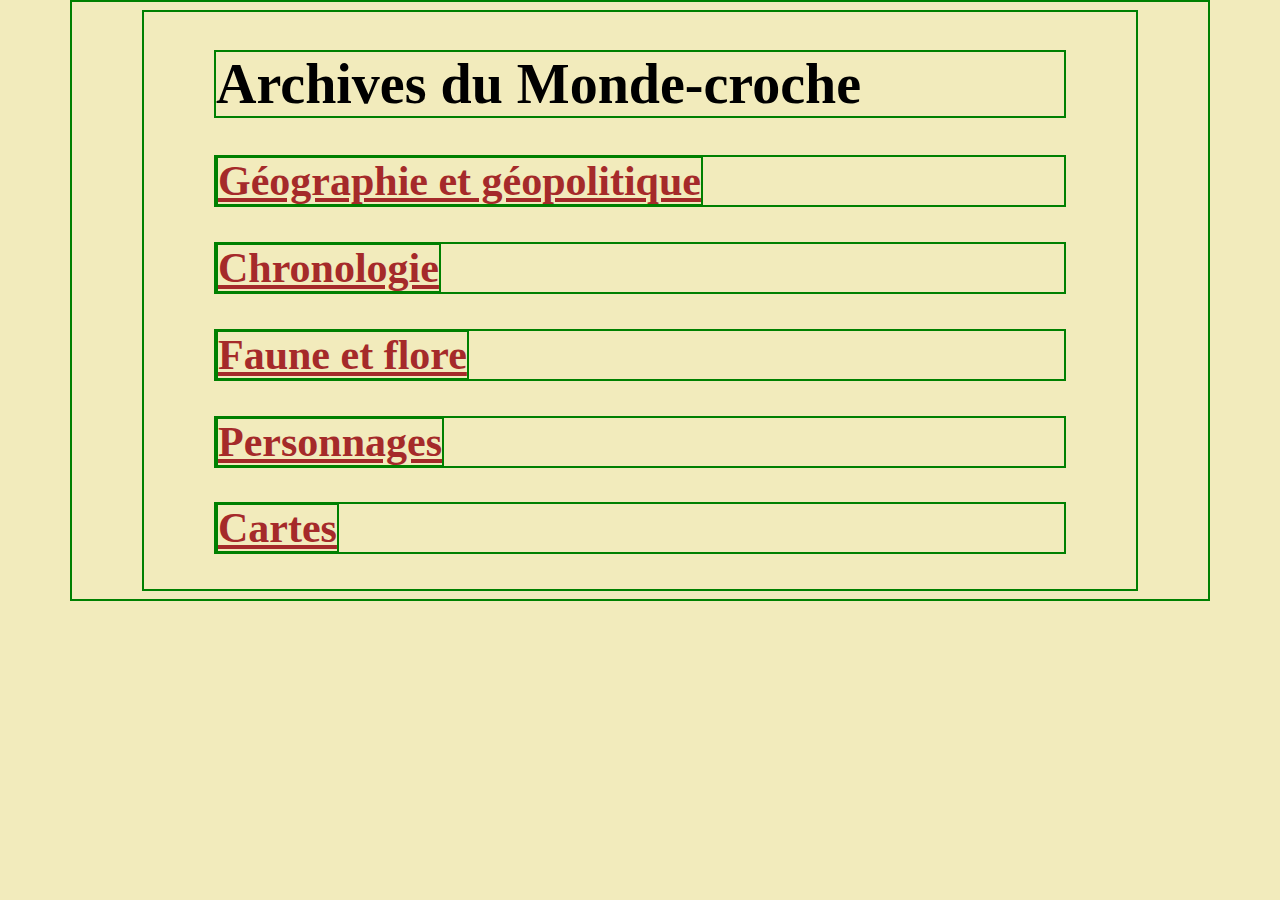
<file: index.html>
<!DOCTYPE html>
<html lang="fr">

<head>
    <meta charset="UTF-8">
    <link rel="stylesheet" href="styles.css"/>
    <title>Archives du Monde-croche</title>
</head>

<body>
    <h1>Archives du Monde-croche</h1>

        <h2><a href="articles/geo_geopo/geo_geopo.html">Géographie et géopolitique</a></h2>

        <h2><a href="articles/chronologie/">Chronologie</a></h2>

        <h2><a href="articles/faune_flore/">Faune et flore</a></h2>

        <h2><a href="articles/personnages/">Personnages</a></h2>

        <h2><a href="images/cartes/cartes.html">Cartes</a></h2>

</body>

</html>
</file>
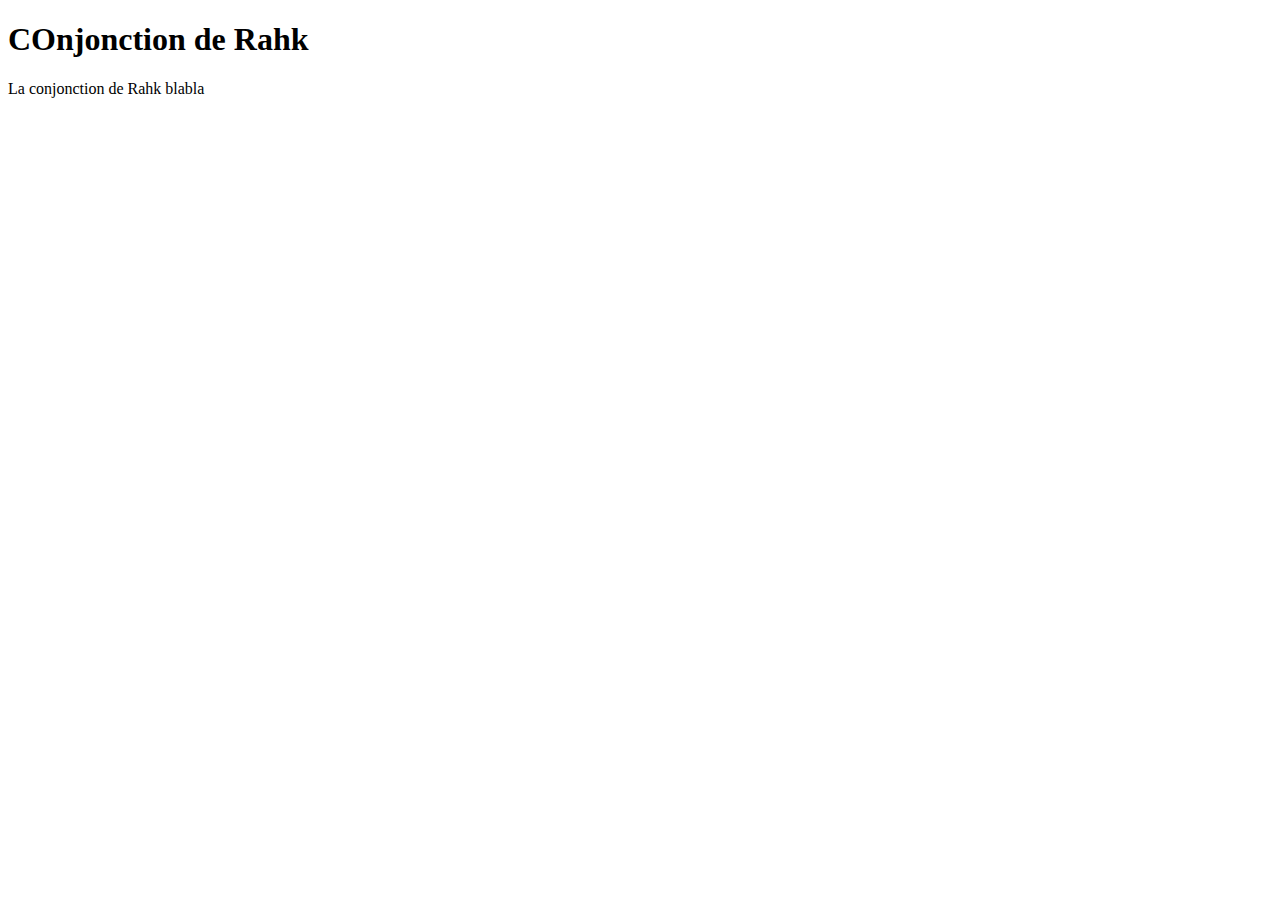
<file: conjonction_rahk.html>
<!DOCTYPE html>
<html lang="en">
<head>
    <meta charset="UTF-8">
    <meta name="viewport" content="width=device-width, initial-scale=1.0">
    <title>Conjonction de Rahk</title>
</head>

<body>
    
    <h1>COnjonction de Rahk</h1>

    <p>La conjonction de Rahk blabla</p>

</body>

</html>
</file>
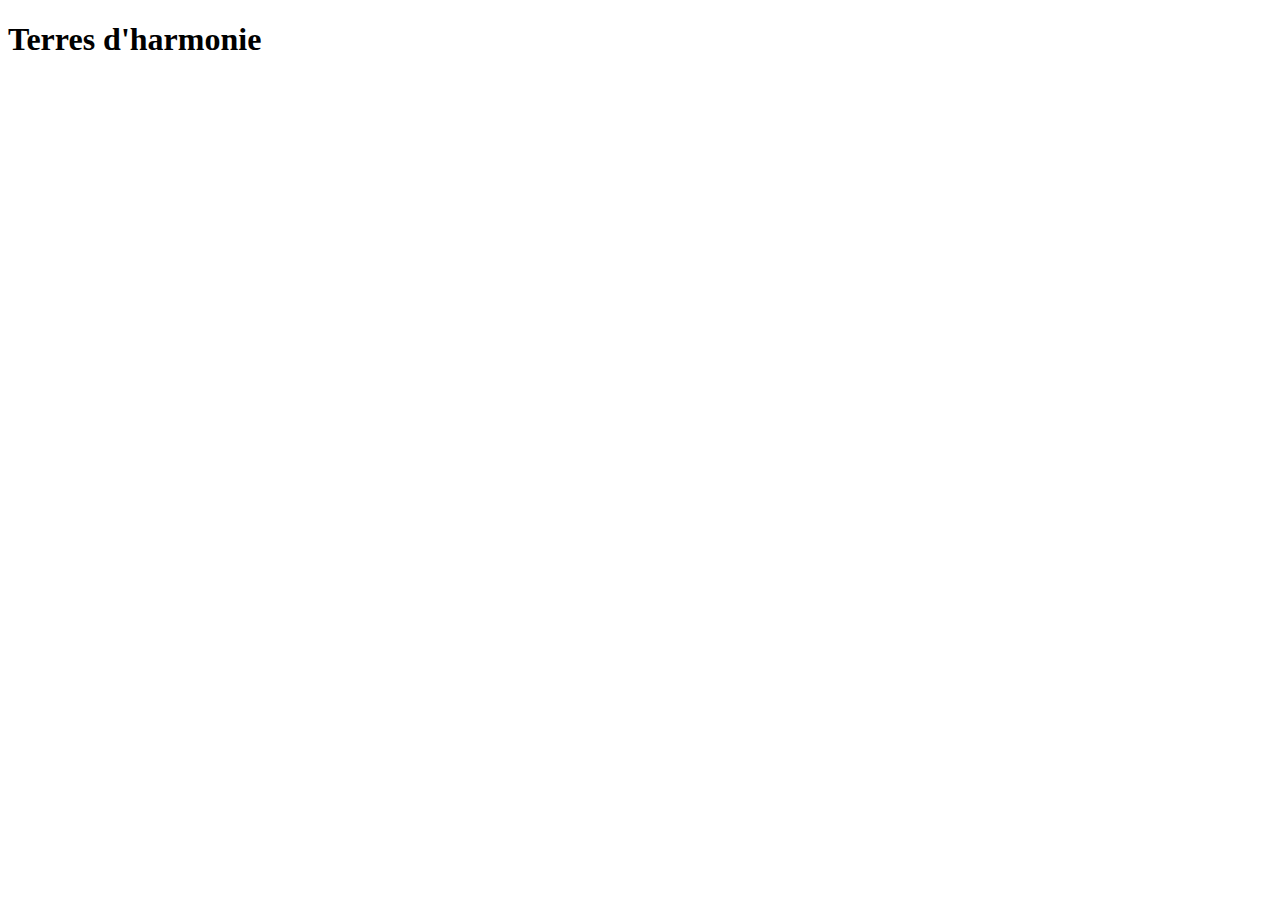
<file: terres_d_harmonie.html>
<!DOCTYPE html>
<html lang="en">
<head>
    <meta charset="UTF-8">
    <meta name="viewport" content="width=device-width, initial-scale=1.0">
    <title>Terres d'harmonie</title>
</head>

<body>
    <h1>Terres d'harmonie</h1>
</body>

</html>
</file>
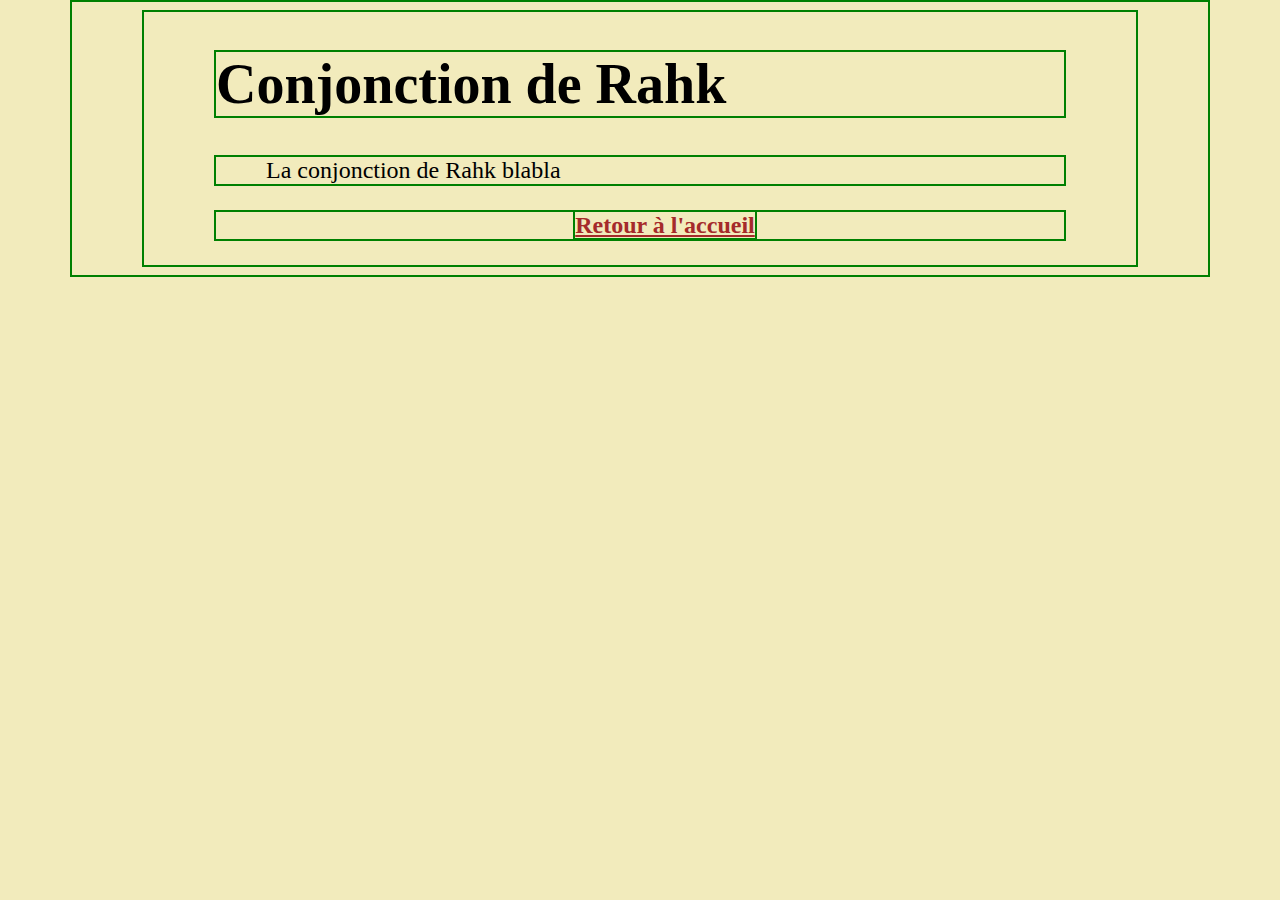
<file: articles/conjonction_rahk.html>
<!DOCTYPE html>
<html lang="en">
<head>
    <meta charset="UTF-8">
    <meta name="viewport" content="width=device-width, initial-scale=1.0">
    <link rel="stylesheet" href="../styles.css"/>
    <title>Conjonction de Rahk</title>
</head>

<body>
    
    <h1>Conjonction de Rahk</h1>

    <p>La conjonction de Rahk blabla</p>

    <p class="retour_index"><a href="../index.html">Retour à l'accueil</a></p>
    
</body>

</html>
</file>
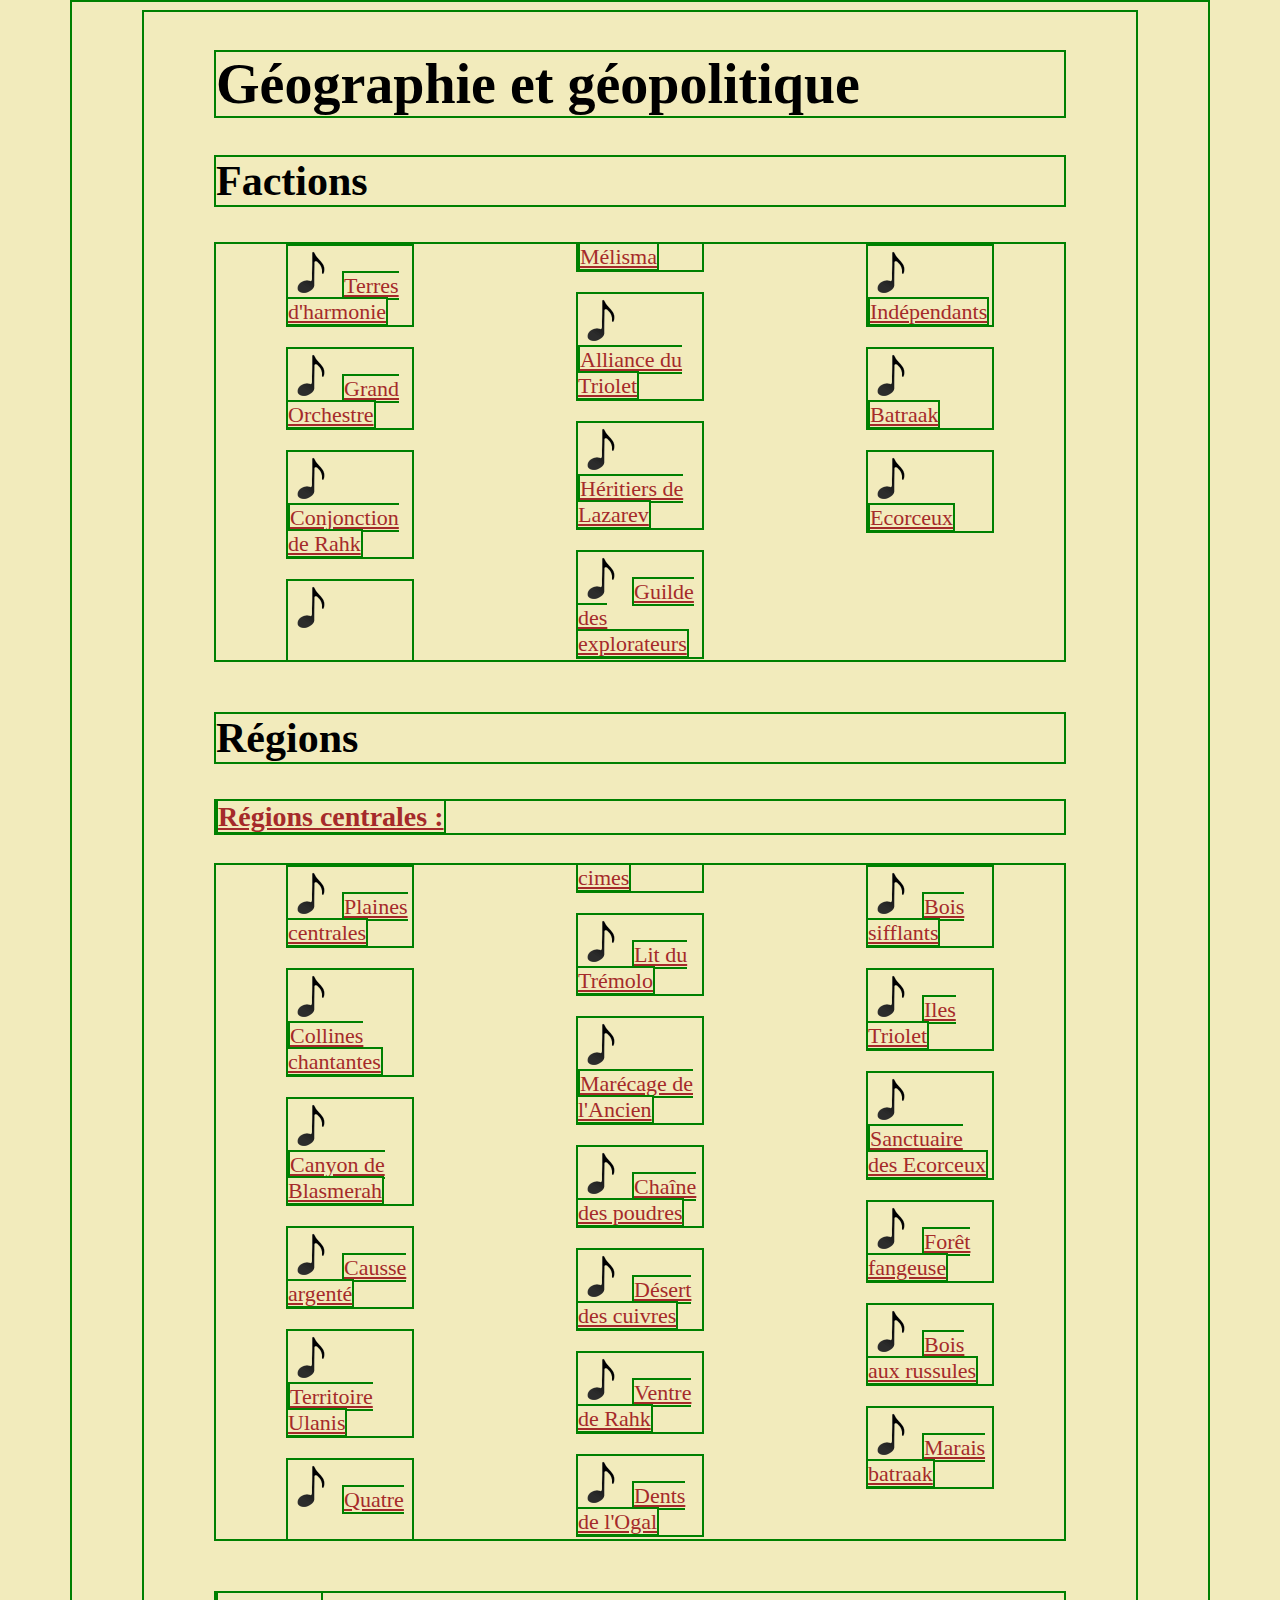
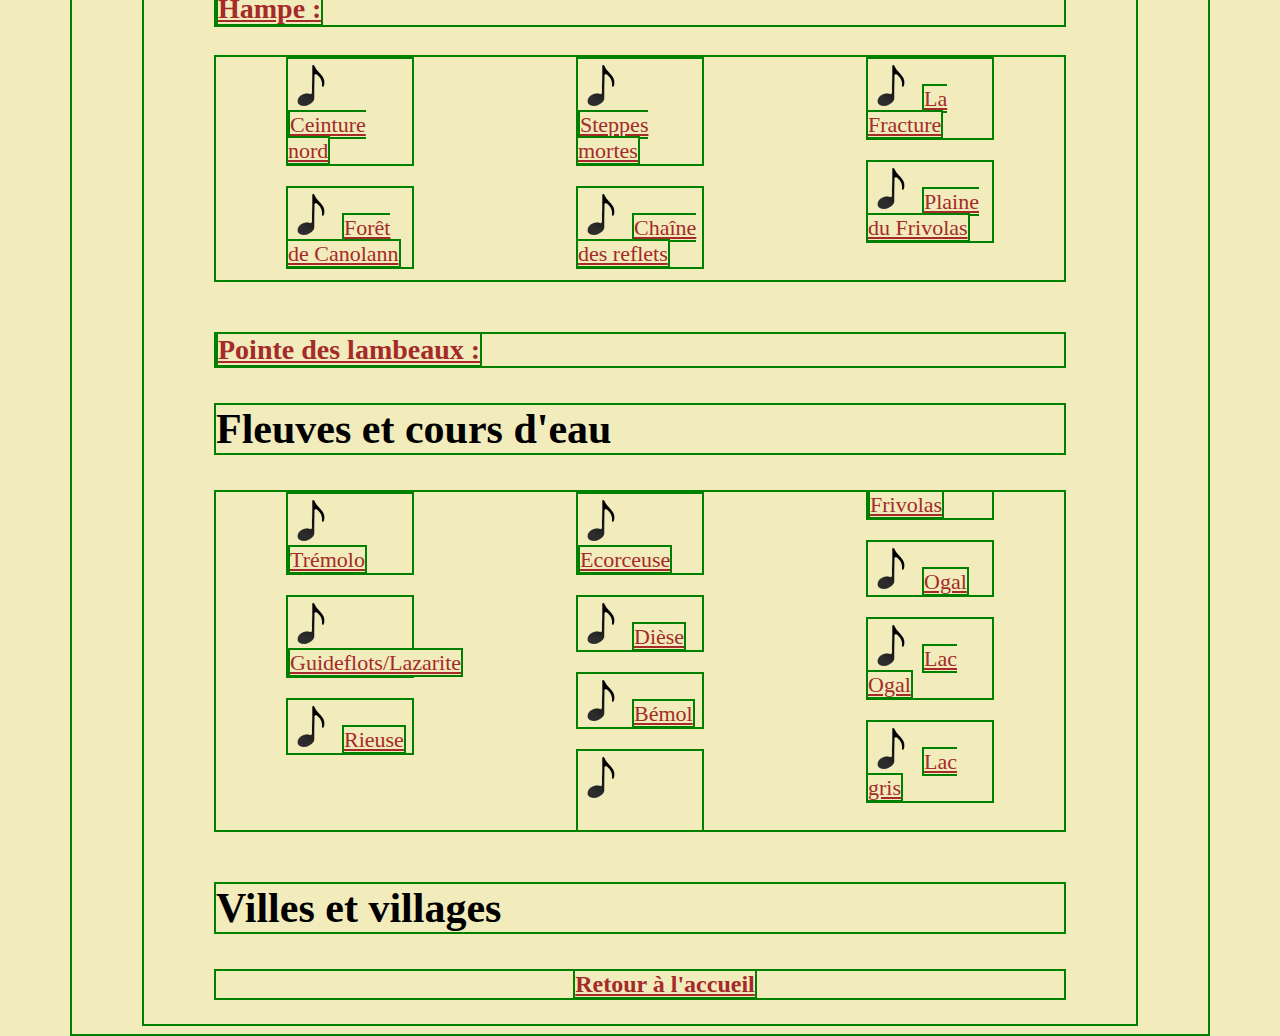
<file: articles/geo_geopo/geo_geopo.html>
<!DOCTYPE html>
<html lang="fr">
<head>
    <meta charset="UTF-8">
    <link rel="stylesheet" href="./../../styles.css"/>
    <title>Géographie et géopolitique</title>
</head>

<body>

    <h1>Géographie et géopolitique</h1>

        <h2>Factions</h2>

            <ul class="list_croche_aligned">
                <li><a href="factions/terres_harmonie.html">Terres d'harmonie</a></li>
                <li><a href="factions/grand_orchestre.html">Grand Orchestre</a></li>
                <li><a href="factions/conjonction_rahk.html">Conjonction de Rahk</a></li>
                <li><a href="factions/melisma.html">Mélisma</a></li>
                <li><a href="factions/alliance_triolet.html">Alliance du Triolet</a></li>
                <li><a href="factions/heritiers_lazarev.html">Héritiers de Lazarev</a></li>
                <li><a href="factions/guilde_explorateurs.html">Guilde des explorateurs</a></li>
                <li><a href="factions/independants.html">Indépendants</a></li>
                <li><a href="factions/batraak.html">Batraak</a></li>
                <li><a href="factions/ecorceux.html">Ecorceux</a></li>
            </ul>

        <h2>Régions</h2>

            <h3><a href="regions/regions_centrales/regions_centrales.html">Régions centrales :</a></h3>

                <ul class="list_croche_aligned">
                    <li><a href="regions/regions_centrales/plaines_centrales.html">Plaines centrales</a></li>
                    <li><a href="regions/regions_centrales/collines_chantantes.html">Collines chantantes</a></li>
                    <li><a href="regions/regions_centrales/canyon_blasmerah.html">Canyon de Blasmerah</a></li>
                    <li><a href="regions/regions_centrales/causse_argente.html">Causse argenté</a></li>
                    <li><a href="regions/regions_centrales/territoire_ulanis.html">Territoire Ulanis</a></li>
                    <li><a href="regions/regions_centrales/quatre_cimes.html">Quatre cimes</a></li>
                    <li><a href="regions/regions_centrales/lit_tremolot.html">Lit du Trémolo</a></li>
                    <li><a href="regions/regions_centrales/marecage_ancien.html">Marécage de l'Ancien</a></li>
                    <li><a href="regions/regions_centrales/chaine_poudres.html">Chaîne des poudres</a></li>
                    <li><a href="regions/regions_centrales/desert_cuivres.html">Désert des cuivres</a></li>
                    <li><a href="regions/regions_centrales/ventre_rahk.html">Ventre de Rahk</a></li>
                    <li><a href="regions/regions_centrales/dents_ogal.html">Dents de l'Ogal</a></li>
                    <li><a href="regions/regions_centrales/bois_sifflants.html">Bois sifflants</a></li>
                    <li><a href="regions/regions_centrales/iles_triolet.html">Iles Triolet</a></li>
                    <li><a href="regions/regions_centrales/sanctuaire_ecorceux.html">Sanctuaire des Ecorceux</a></li>
                    <li><a href="regions/regions_centrales/foret_fangeuse.html">Forêt fangeuse</a></li>
                    <li><a href="regions/regions_centrales/bois_aux_russules.html">Bois aux russules</a></li>
                    <li><a href="regions/regions_centrales/marais_batraak.html">Marais batraak</a></li>
                </ul>

            <h3><a href="regions/hampe/hampe.html">Hampe :</a></h3>

                <ul class="list_croche_aligned">
                    <li><a href="regions/hampe/ceinture_nord.html">Ceinture nord</a></li>
                    <li><a href="regions/hampe/foret_canolann.html">Forêt de Canolann</a></li>
                    <li><a href="regions/hampe/steppes_mortes.html">Steppes mortes</a></li>
                    <li><a href="regions/hampe/chaine_reflets.html">Chaîne des reflets</a></li>
                    <li><a href="regions/hampe/fracture.html">La Fracture</a></li>
                    <li><a href="regions/hampe/plaine_frivolas.html">Plaine du Frivolas</a></li>
                </ul>

            <h3><a href="regions/pointe_lambeaux/pointe_lambeaux.html">Pointe des lambeaux :</a></h3>

        <h2>Fleuves et cours d'eau</h2>

            <ul class="list_croche_aligned">
                <li><a href="fleuves/tremolo.html">Trémolo</a></li>
                <li><a href="fleuves/guideflots.html">Guideflots/Lazarite</a></li>
                <li><a href="fleuves/rieuse.html">Rieuse</a></li>
                <li><a href="fleuves/ecorceuse.html">Ecorceuse</a></li>
                <li><a href="fleuves/diese.html">Dièse</a></li>
                <li><a href="fleuves/bemol.html">Bémol</a></li>
                <li><a href="fleuves/frivolas.html">Frivolas</a></li>
                <li><a href="fleuves/ogal.html">Ogal</a></li>
                <li><a href="fleuves/lac_ogal">Lac Ogal</a></li>
                <li><a href="fleuves/lac_gris">Lac gris</a></li>
            </ul>

        <h2>Villes et villages</h2>
    
    <p class="retour_index"><a href="./../../index.html">Retour à l'accueil</a></p>

</body>

</html>
</file>
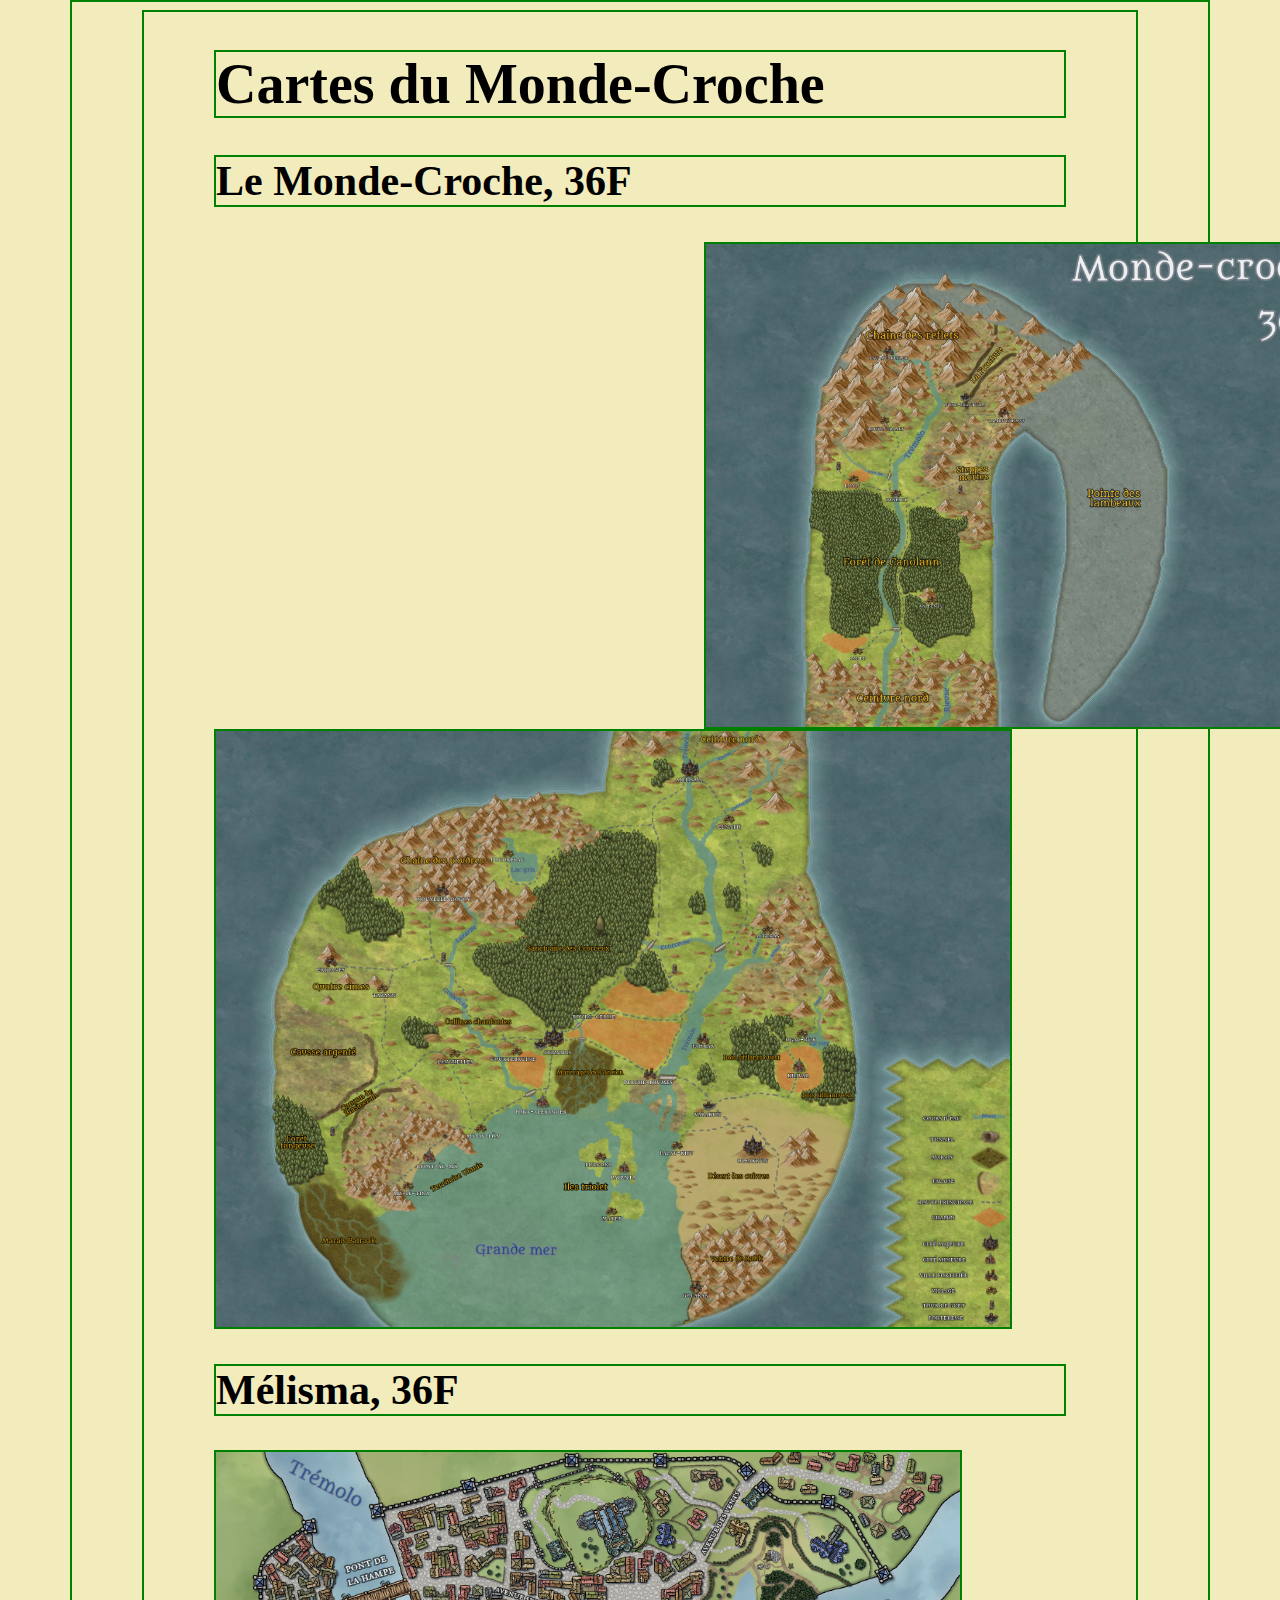
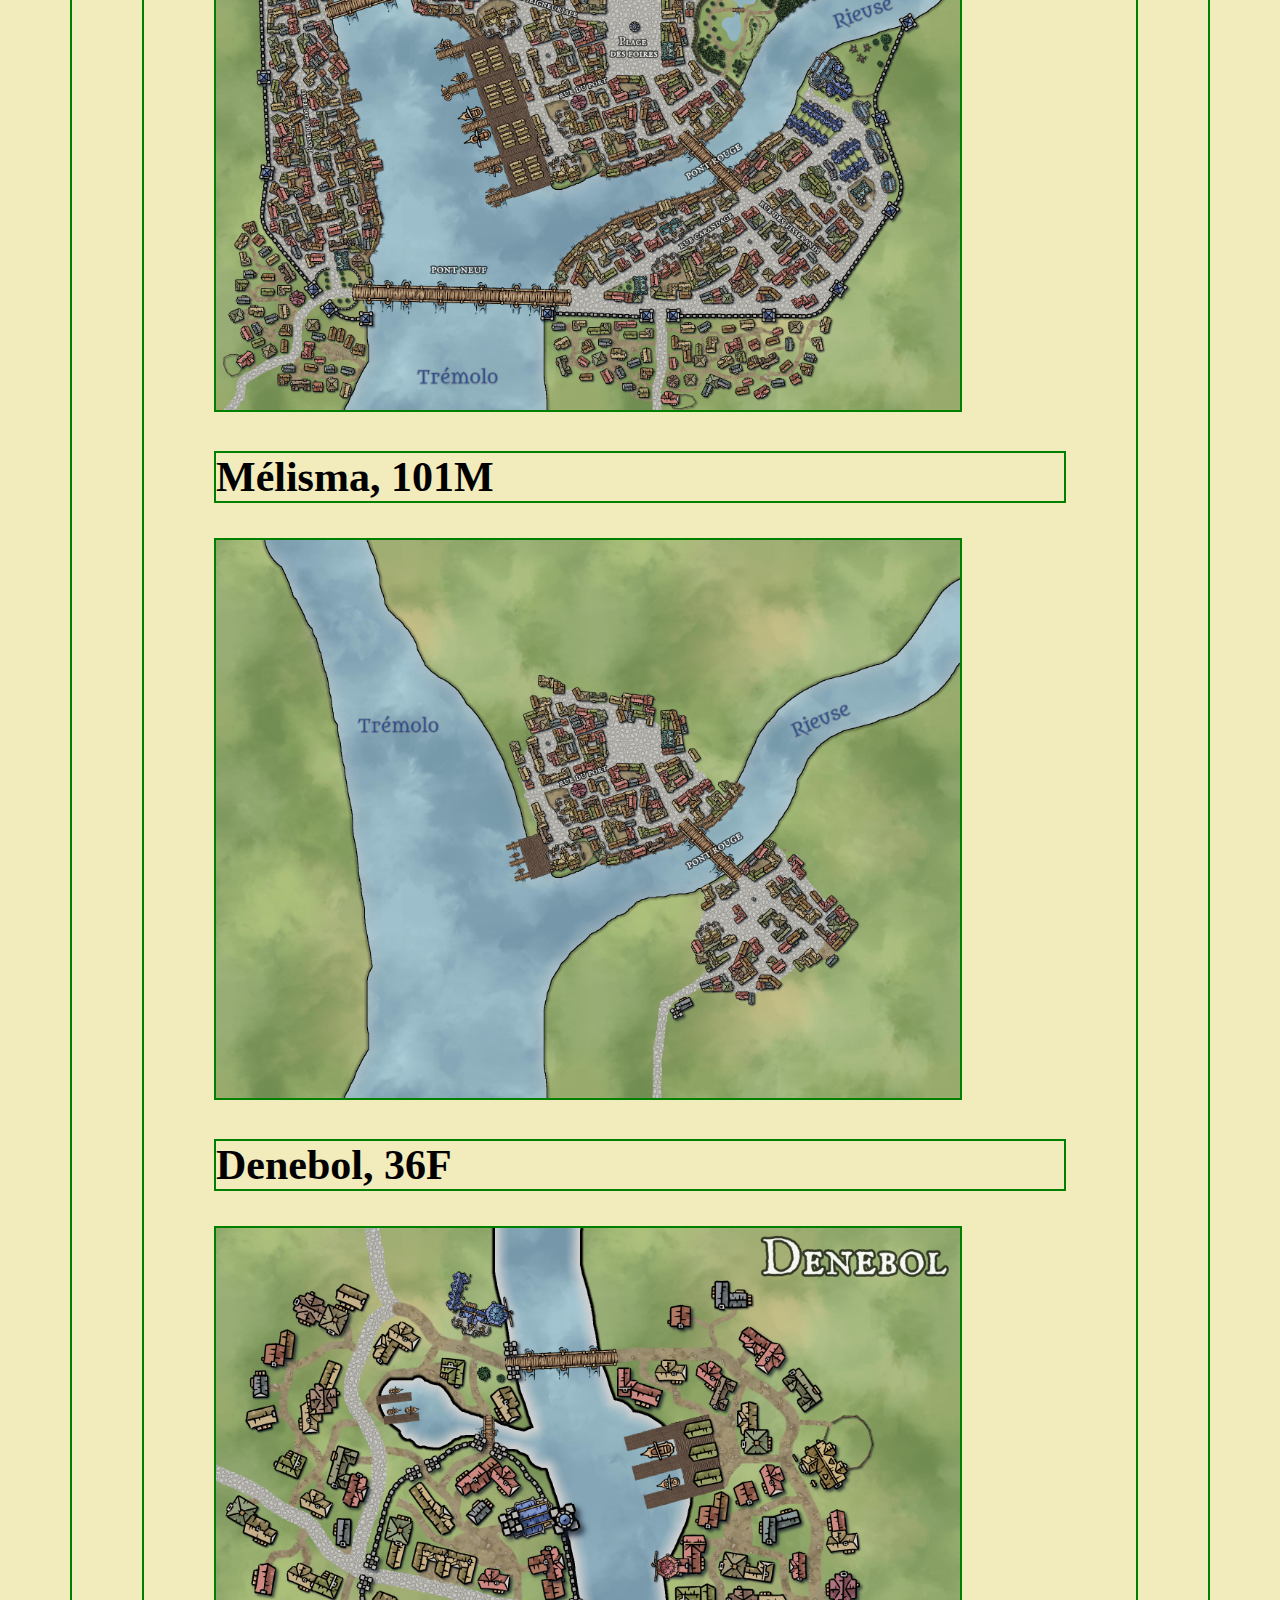
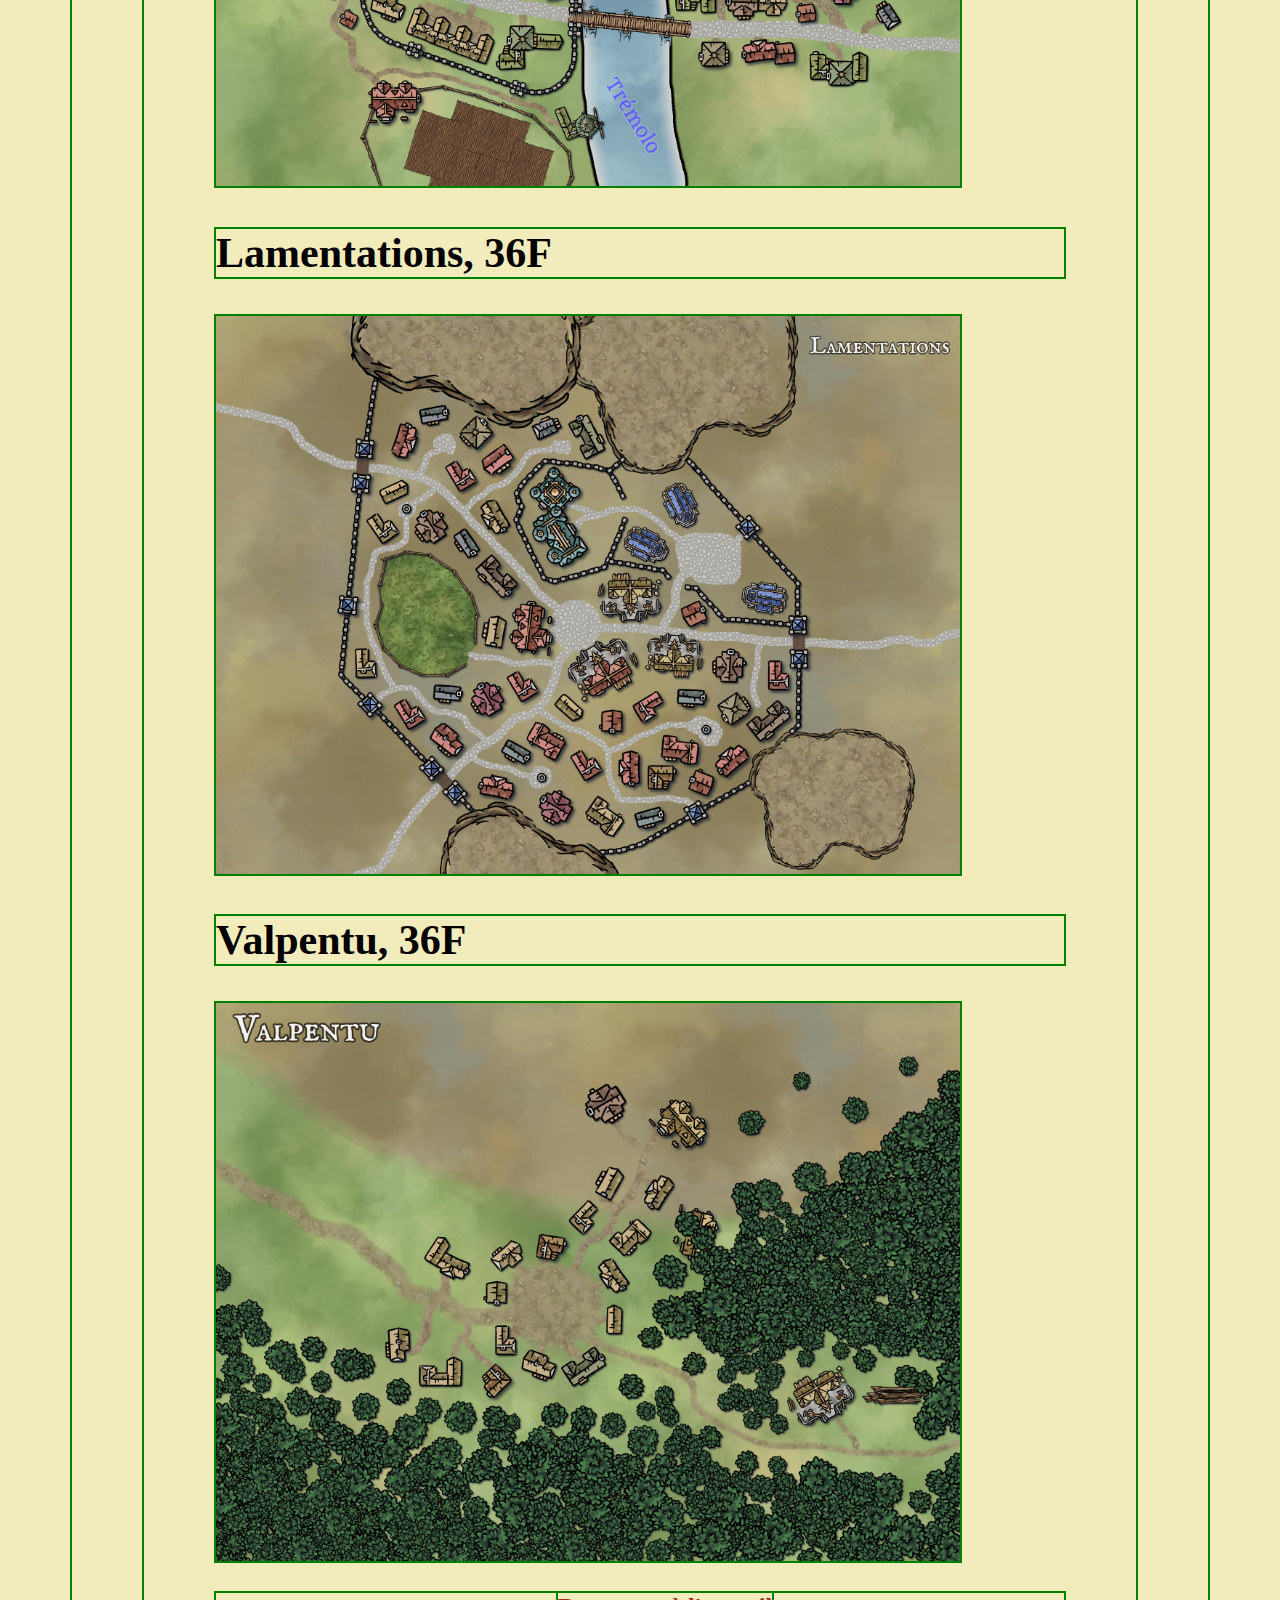
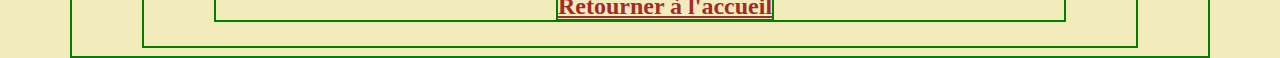
<file: images/cartes/cartes.html>
<!DOCTYPE html>
<html lang="en">
<head>
    <meta charset="UTF-8">
    <title>Cartes</title>
    <link rel="stylesheet" href="./../../styles.css"/>
</head>

<body>
    
    <h1>Cartes du Monde-Croche</h1>

        <h2>Le Monde-Croche, 36F</h2>

            <img id="carte_hampe_pointe" src="Pointe.jpg" alt="Hampe et pointe des lambeaux, 36F">
            <img id="carte_regions_centrales" src="Monde-croche.jpg" alt="Régions centrales, 36F">

        <h2>Mélisma, 36F</h2>

            <img class="carte_ville" src="Melisma.jpg" alt="Mélisma, 36F">

        <h2>Mélisma, 101M</h2>

            <img class="carte_ville" src="Melisma_101M.jpg" alt="Mélisma, 101M">

        <h2>Denebol, 36F</h2>

            <img class="carte_ville" src="Denebol.jpg" alt="Denebol">

        <h2>Lamentations, 36F</h2>

            <img class="carte_ville" src="Lamentations.jpg" alt="Lamentations">

        <h2>Valpentu, 36F</h2>

            <img class="carte_ville" src="Valpentu.jpg" alt="Valpentu">

    <p class="retour_index"><a href="./../../index.html">Retourner à l'accueil</a></p>
</body>

</html>
</file>
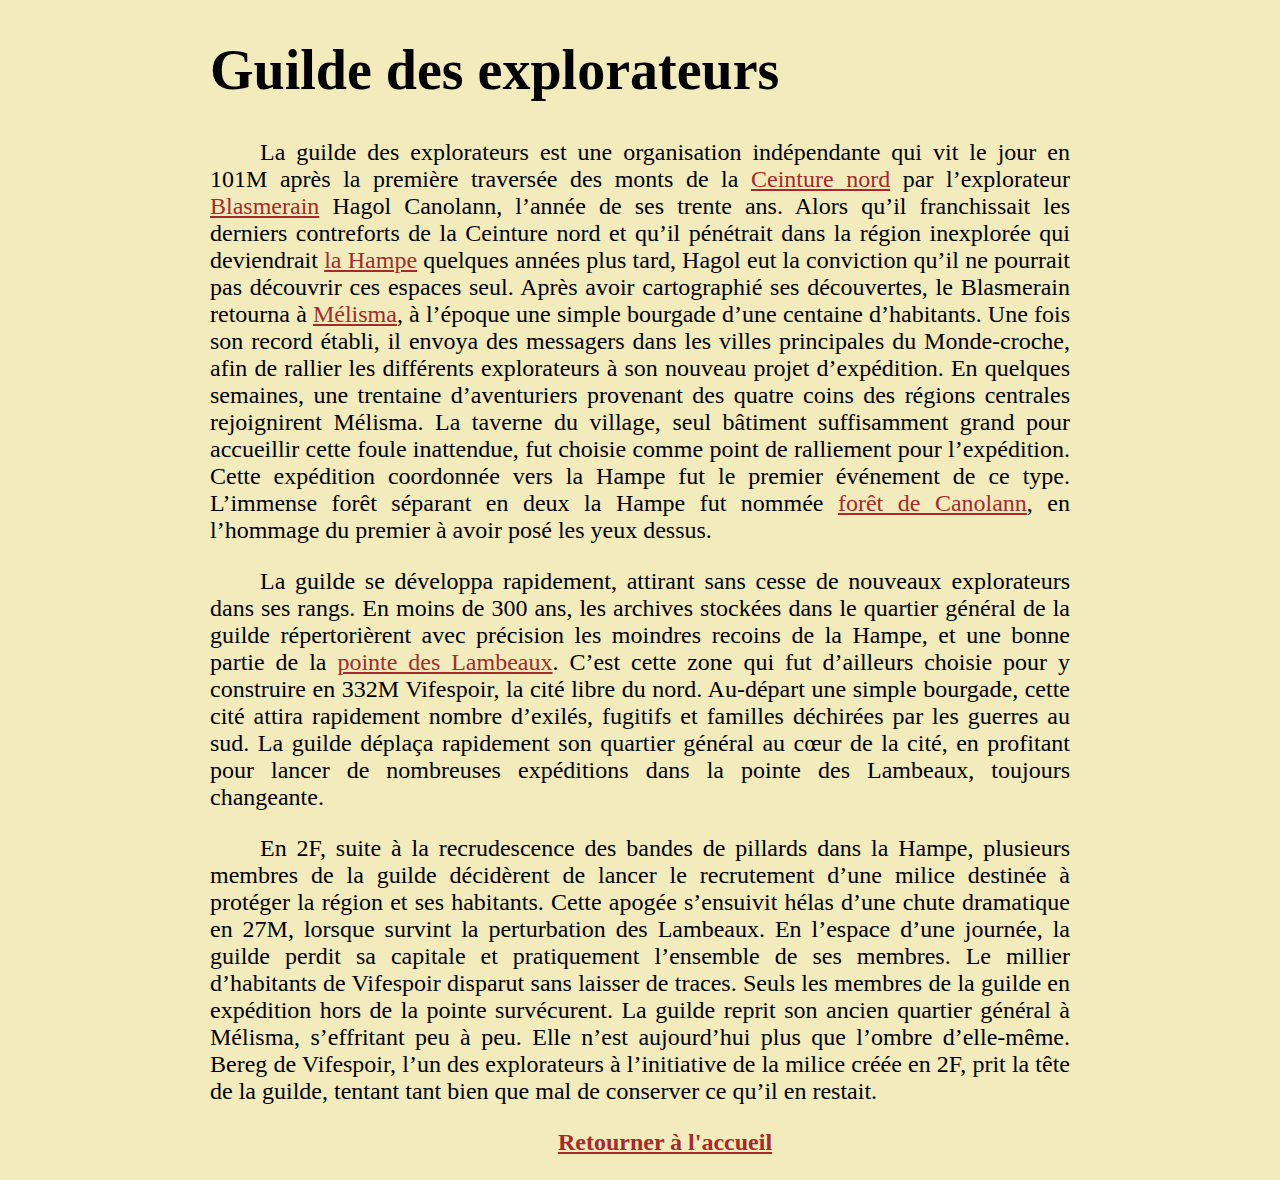
<file: images/icons/Guilde des explorateurs.html>
<!DOCTYPE html>
<!-- saved from url=(0089)file:///home/tyva/repos/monde_croche/articles/geo_geopo/factions/guilde_explorateurs.html -->
<html lang="en"><head><meta http-equiv="Content-Type" content="text/html; charset=UTF-8">
    
    <link rel="stylesheet" href="./Guilde des explorateurs_files/styles.css">
    <title>Guilde des explorateurs</title>
</head>

<body>
    
    <h1>Guilde des explorateurs</h1>

        <p>La guilde des explorateurs est une organisation indépendante qui vit le jour en 101M après la première traversée des monts de la <a href="file:///home/tyva/repos/monde_croche/articles/geo_geopo/geographie/regions/hampe/ceinture_nord.html">Ceinture nord</a> par l’explorateur <a href="file:///home/tyva/repos/monde_croche/articles/geo_geopo/geographie/regions/regions_centrales/canyon_blasmerah.html">Blasmerain</a> Hagol Canolann, l’année de ses trente ans. Alors qu’il franchissait les derniers contreforts de la Ceinture nord et qu’il pénétrait dans la région inexplorée qui deviendrait <a href="file:///home/tyva/repos/monde_croche/articles/geo_geopo/geographie/regions/hampe/hampe.html">la Hampe</a> quelques années plus tard, Hagol eut la conviction qu’il ne pourrait pas découvrir ces espaces seul. Après avoir cartographié ses découvertes, le Blasmerain retourna à <a href="file:///home/tyva/repos/monde_croche/articles/geo_geopo/factions/melisma.html">Mélisma</a>, à l’époque une simple bourgade d’une centaine d’habitants. Une fois son record établi, il envoya des messagers dans les villes principales du Monde-croche, afin de rallier les différents explorateurs à son nouveau projet d’expédition. En quelques semaines, une trentaine d’aventuriers provenant des quatre coins des régions centrales rejoignirent Mélisma. La taverne du village, seul bâtiment suffisamment grand pour accueillir cette foule inattendue, fut choisie comme point de ralliement pour l’expédition. Cette expédition coordonnée vers la Hampe fut le premier événement de ce type. L’immense forêt séparant en deux la Hampe fut nommée <a href="file:///home/tyva/repos/monde_croche/articles/geo_geopo/geographie/regions/hampe/foret_canolann.html">forêt de Canolann</a>, en l’hommage du premier à avoir posé les yeux dessus.</p>
        <p>La guilde se développa rapidement, attirant sans cesse de nouveaux explorateurs dans ses rangs. En moins de 300 ans, les archives stockées dans le quartier général de la guilde répertorièrent avec précision les moindres recoins de la Hampe, et une bonne partie de la <a href="file:///home/tyva/repos/monde_croche/articles/geo_geopo/geographie/regions/pointe_lambeaux/pointe_lambeaux.html">pointe des Lambeaux</a>. C’est cette zone qui fut d’ailleurs choisie pour y construire en 332M Vifespoir, la cité libre du nord. Au-départ une simple bourgade, cette cité attira rapidement nombre d’exilés, fugitifs et familles déchirées par les guerres au sud. La guilde déplaça rapidement son quartier général au cœur de la cité, en profitant pour lancer de nombreuses expéditions dans la pointe des Lambeaux, toujours changeante.</p>
        <p>En 2F, suite à la recrudescence des bandes de pillards dans la Hampe, plusieurs membres de la guilde décidèrent de lancer le recrutement d’une milice destinée à protéger la région et ses habitants. 

            Cette apogée s’ensuivit hélas d’une chute dramatique en 27M, lorsque survint la perturbation des Lambeaux. En l’espace d’une journée, la guilde perdit sa capitale et pratiquement l’ensemble de ses membres. Le millier d’habitants de Vifespoir disparut sans laisser de traces. Seuls les membres de la guilde en expédition hors de la pointe survécurent. La guilde reprit son ancien quartier général à Mélisma, s’effritant peu à peu. Elle n’est aujourd’hui plus que l’ombre d’elle-même. Bereg de Vifespoir, l’un des explorateurs à l’initiative de la milice créée en 2F, prit la tête de la guilde, tentant tant bien que mal de conserver ce qu’il en restait.</p>

    <p class="retour_index"><a href="file:///home/tyva/repos/monde_croche/index.html">Retourner à l'accueil</a></p>



</body></html>
</file>
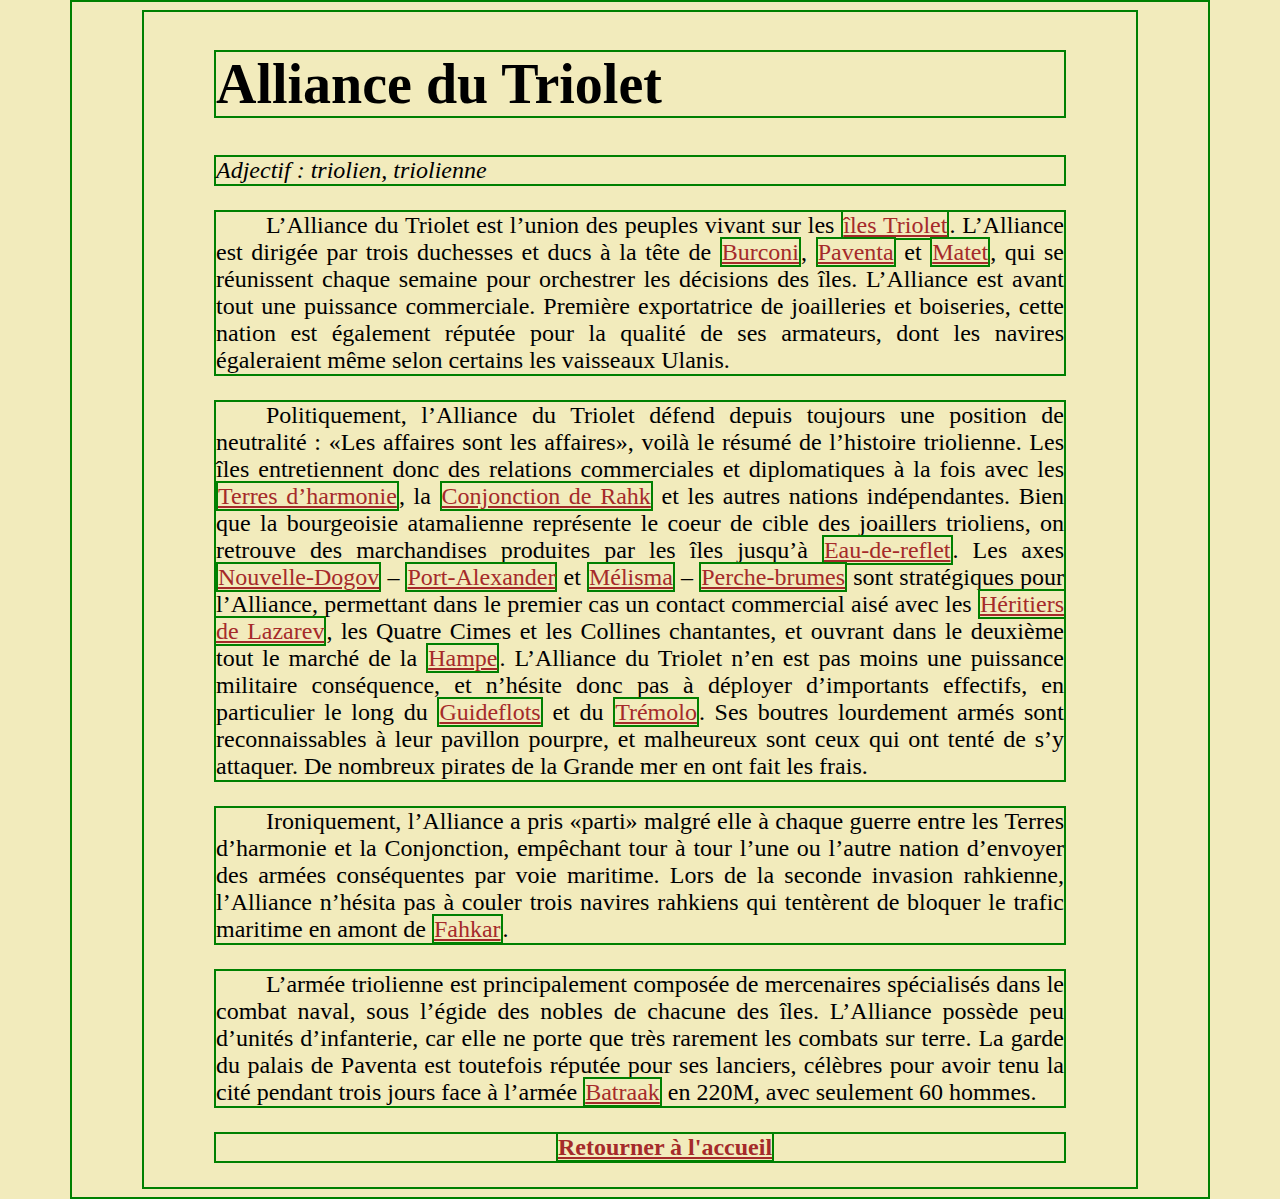
<file: articles/geo_geopo/factions/alliance_triolet.html>
<!DOCTYPE html>
<html lang="en">
<head>
    <meta charset="UTF-8">
    <link rel="stylesheet" href="./../../../styles.css">
    <title>Alliance du Triolet</title>
</head>

<body>
    
    <h1>Alliance du Triolet</h1>

    <div class="comment">Adjectif : triolien, triolienne</div>

        <p>L’Alliance du Triolet est l’union des peuples vivant sur les <a href="./../geographie/regions/regions_centrales/iles_triolet.html">îles Triolet</a>. L’Alliance est dirigée par trois duchesses et ducs à la tête de <a href="./../geographie/villes/burconi.html">Burconi</a>, <a href="./../geographie/villes/paventa.html">Paventa</a> et <a href="./../geographie/villes/matet.html">Matet</a>, qui se réunissent chaque semaine pour orchestrer les décisions des îles. L’Alliance est avant tout une puissance commerciale. Première exportatrice de joailleries et boiseries, cette nation est également réputée pour la qualité de ses armateurs, dont les navires égaleraient même selon certains les vaisseaux Ulanis. </p>
        <p>Politiquement, l’Alliance du Triolet défend depuis toujours une position de neutralité : «Les affaires sont les affaires», voilà le résumé de l’histoire triolienne. Les îles entretiennent donc des relations commerciales et diplomatiques à la fois avec les <a href="terres_harmonie.html">Terres d’harmonie</a>, la <a href="conjonction_rahk.html">Conjonction de Rahk</a> et les autres nations indépendantes. Bien que la bourgeoisie atamalienne représente le coeur de cible des joaillers trioliens, on retrouve des marchandises produites par les îles jusqu’à <a href="./../geographie/villes/eau-de-reflet.html">Eau-de-reflet</a>. Les axes <a href="./../geographie/villes/nouvelle-dogov.html">Nouvelle-Dogov</a> – <a href="./../geographie/villes/port-alexander.html">Port-Alexander</a> et <a href="melisma.html">Mélisma</a> – <a href="./../geographie/villes/perche-brumes.html">Perche-brumes</a> sont stratégiques pour l’Alliance, permettant dans le premier cas un contact commercial aisé avec les <a href="heritiers_lazarev.html">Héritiers de Lazarev</a>, les Quatre Cimes et les Collines chantantes, et ouvrant dans le deuxième tout le marché de la <a href="./../geographie/regions/hampe/hampe.html">Hampe</a>. L’Alliance du Triolet n’en est pas moins une puissance militaire conséquence, et n’hésite donc pas à déployer d’importants effectifs, en particulier le long du <a href="./../geographie/fleuves/guideflots.html">Guideflots</a> et du <a href="./../geographie/fleuves/tremolo.html">Trémolo</a>. Ses boutres lourdement armés sont reconnaissables à leur pavillon pourpre, et malheureux sont ceux qui ont tenté de s’y attaquer. De nombreux pirates de la Grande mer en ont fait les frais.</p>
        <p>Ironiquement, l’Alliance a pris «parti» malgré elle à chaque guerre entre les Terres d’harmonie et la Conjonction, empêchant tour à tour l’une ou l’autre nation d’envoyer des armées conséquentes par voie maritime. Lors de la seconde invasion rahkienne, l’Alliance n’hésita pas à couler trois navires rahkiens qui tentèrent de bloquer le trafic maritime en amont de <a href="./../geographie/villes/fahkar.html">Fahkar</a>.</p>
        <p>L’armée triolienne est principalement composée de mercenaires spécialisés dans le combat naval, sous l’égide des nobles de chacune des îles. L’Alliance possède peu d’unités d’infanterie, car elle ne porte que très rarement les combats sur terre. La garde du palais de Paventa est toutefois réputée pour ses lanciers, célèbres pour avoir tenu la cité pendant trois jours face à l’armée <a href="batraak.html">Batraak</a> en 220M, avec seulement 60 hommes.</p>
    
    
        <p class="retour_index"><a href="./../../../index.html">Retourner à l'accueil</a></p>

</body>

</html>
</file>
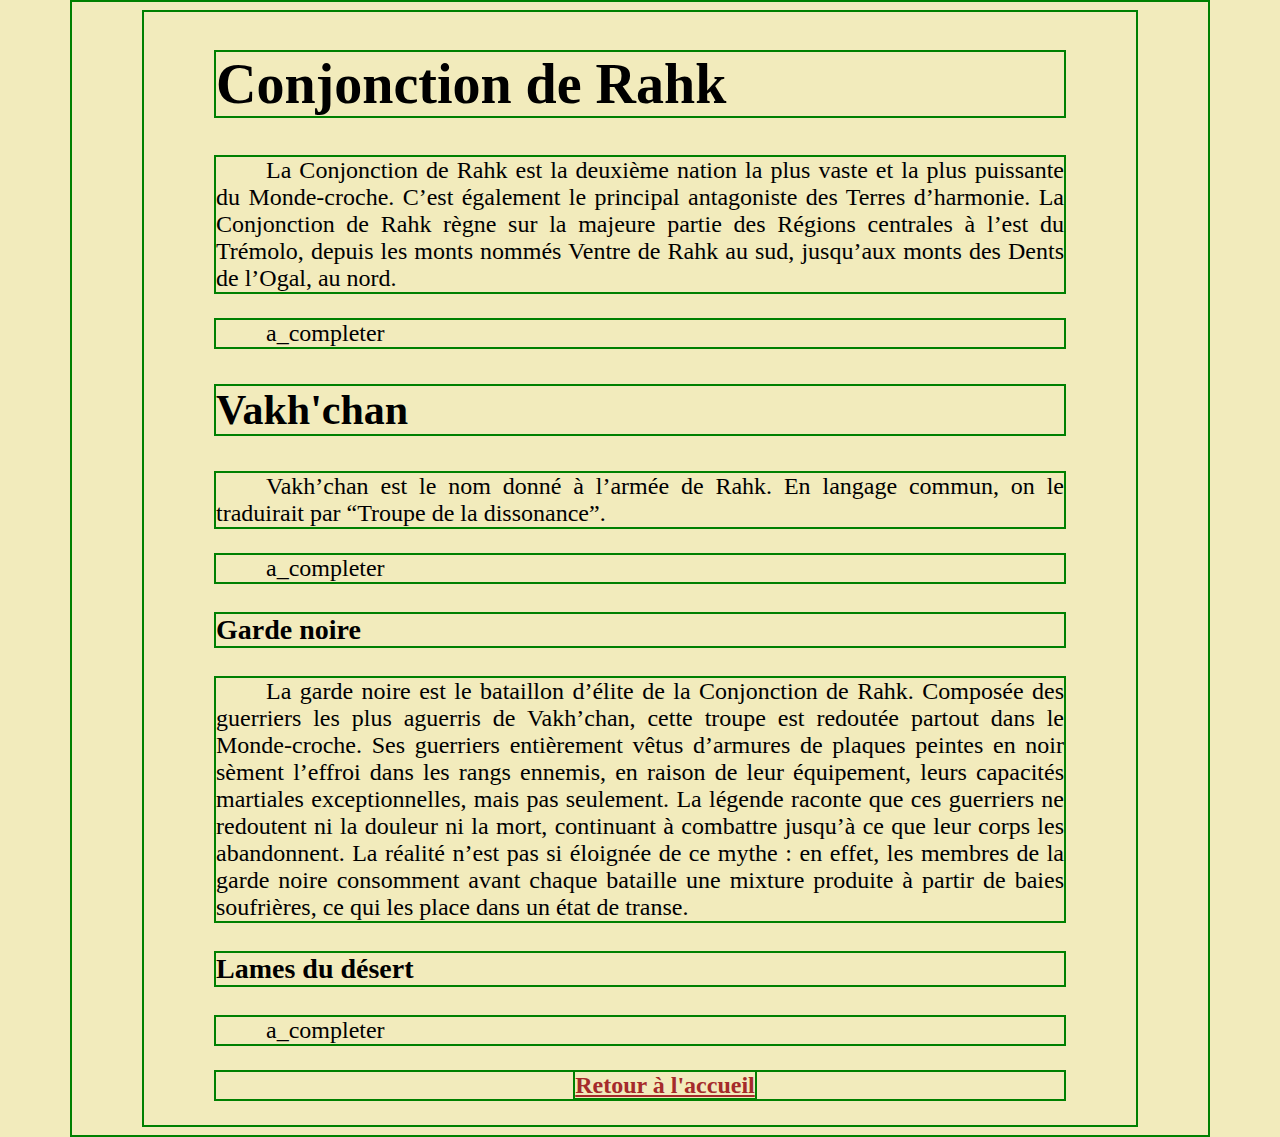
<file: articles/geo_geopo/factions/conjonction_rahk.html>
<!DOCTYPE html>
<html lang="en">
<head>
    <meta charset="UTF-8">
    <link rel="stylesheet" href="./../../../styles.css"/>
    <title>Conjonction de Rahk</title>
</head>

<body>
    
    <h1>Conjonction de Rahk</h1>

        <p>La Conjonction de Rahk est la deuxième nation la plus vaste et la plus puissante du Monde-croche. C’est également le principal antagoniste des Terres d’harmonie. La Conjonction de Rahk règne sur la majeure partie des Régions centrales à l’est du Trémolo, depuis les monts nommés Ventre de Rahk au sud, jusqu’aux monts des Dents de l’Ogal, au nord.</p>

        <p>a_completer</p>

        <h2>Vakh'chan</h2>

            <p>Vakh’chan est le nom donné à l’armée de Rahk. En langage commun, on le traduirait par “Troupe de la dissonance”.</p>
            <p>a_completer</p>

            <h3>Garde noire</h2>

                <p>La garde noire est le bataillon d’élite de la Conjonction de Rahk. Composée des guerriers les plus aguerris de Vakh’chan, cette troupe est redoutée partout dans le Monde-croche. Ses guerriers entièrement vêtus d’armures de plaques peintes en noir sèment l’effroi dans les rangs ennemis, en raison de leur équipement, leurs capacités martiales exceptionnelles, mais pas seulement. La légende raconte que ces guerriers ne redoutent ni la douleur ni la mort, continuant à combattre jusqu’à ce que leur corps les abandonnent. La réalité n’est pas si éloignée de ce mythe : en effet, les membres de la garde noire consomment avant chaque bataille une mixture produite à partir de baies soufrières, ce qui les place dans un état de transe.</p>

            <h3>Lames du désert</h3>

                <p>a_completer</p>


    <p class="retour_index"><a href="./../../../index.html">Retour à l'accueil</a></p>
    
</body>

</html>
</file>
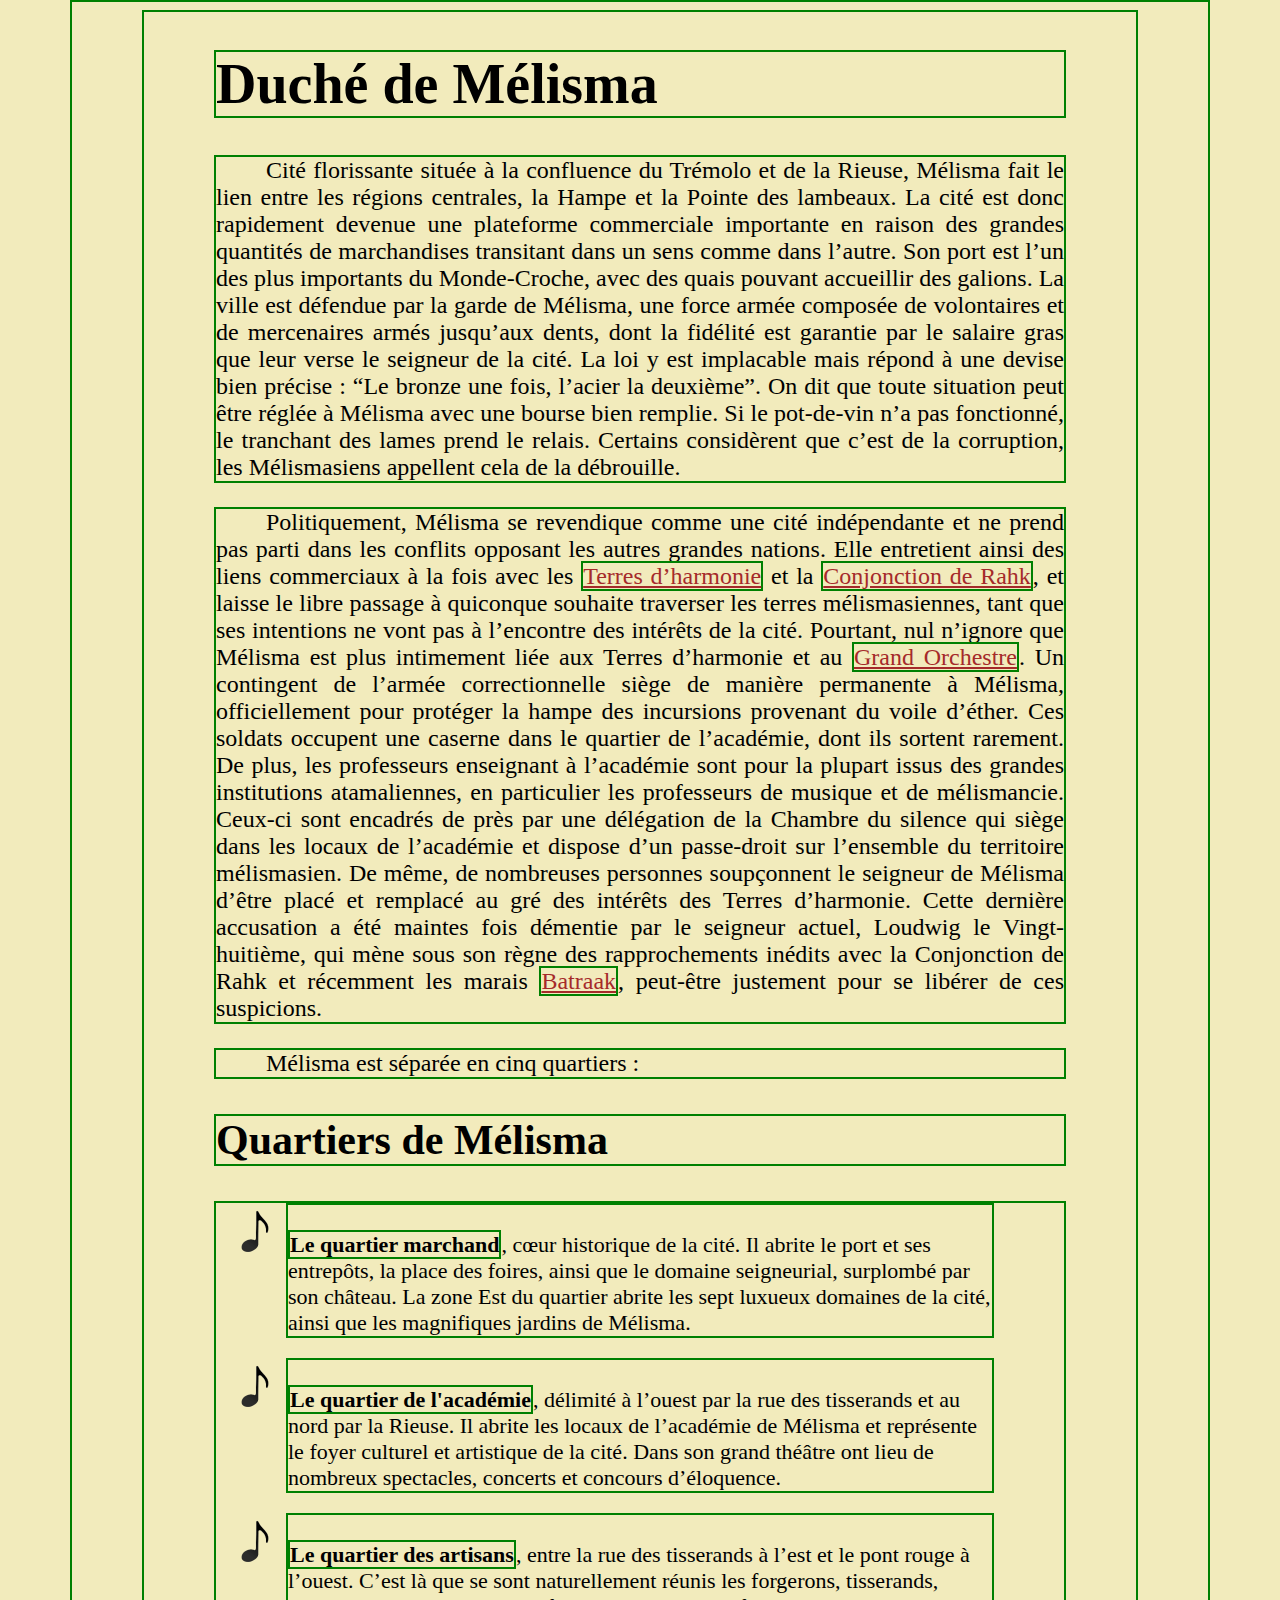
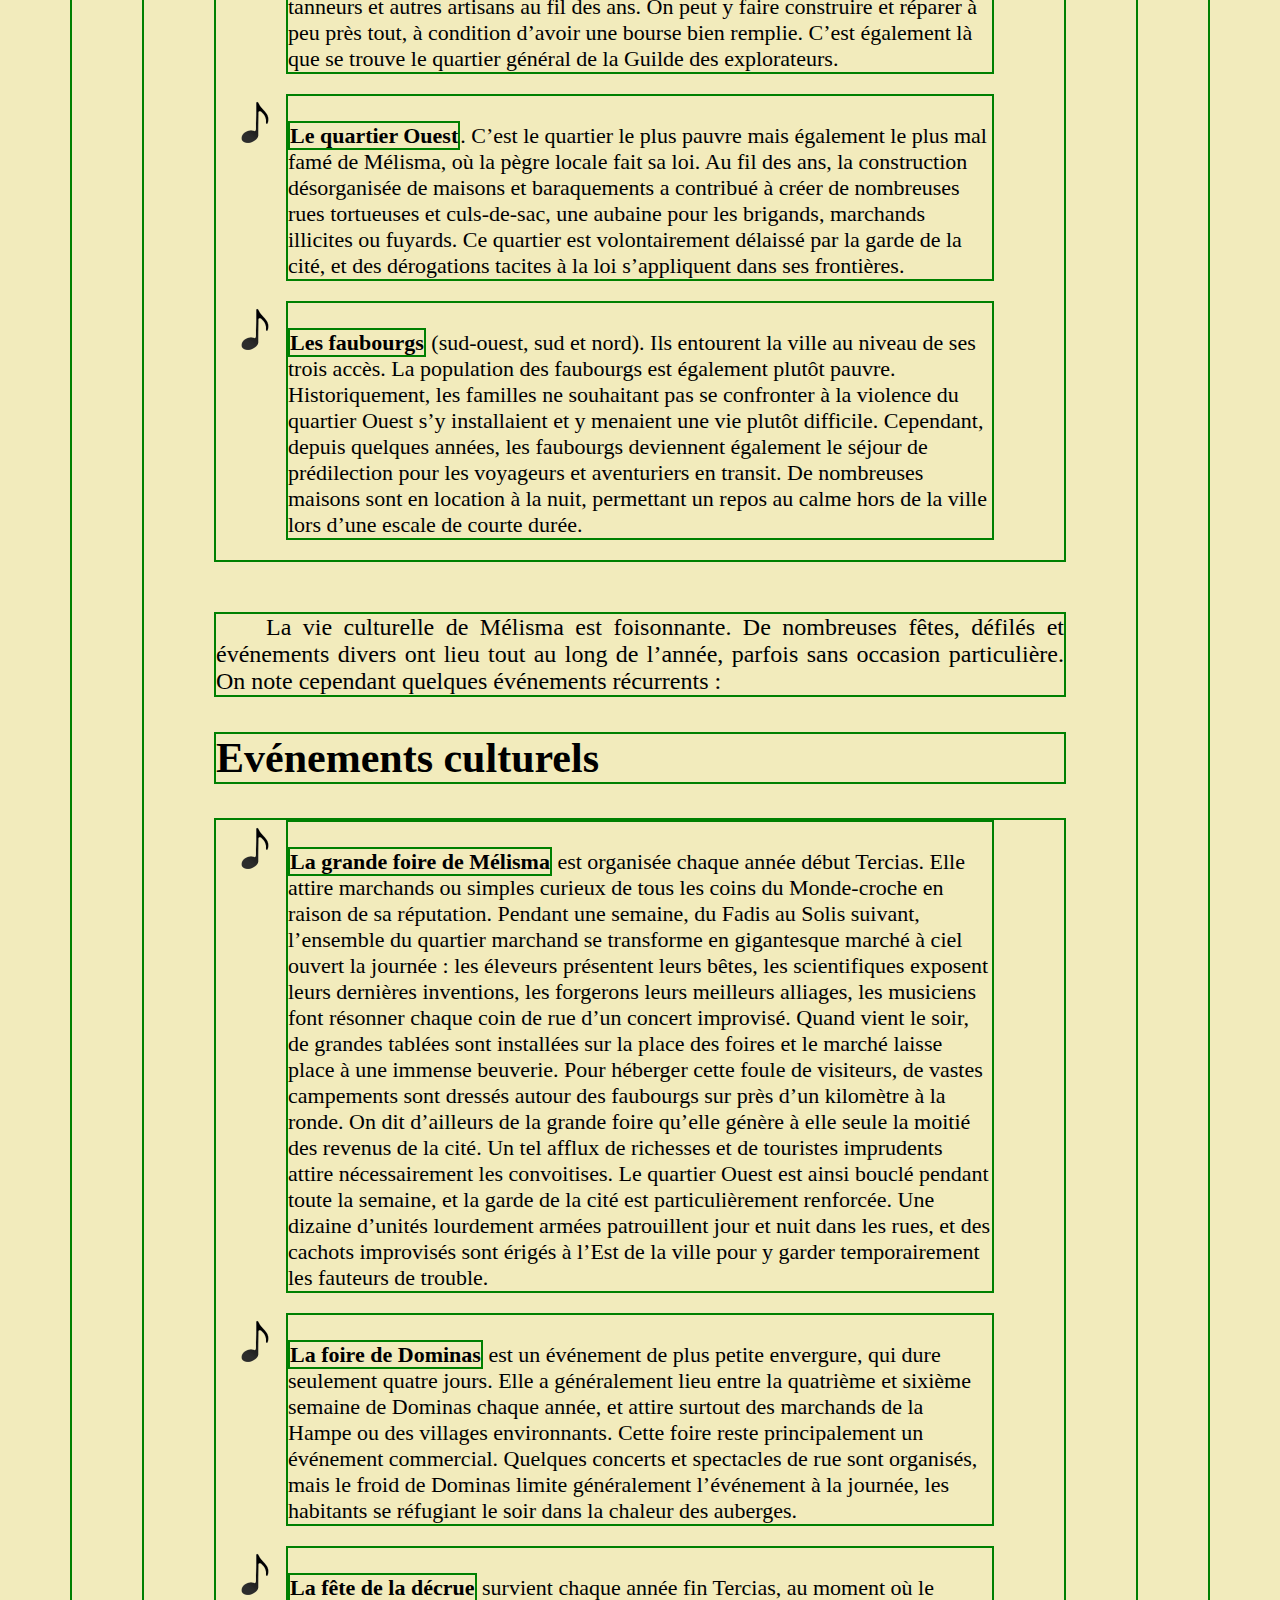
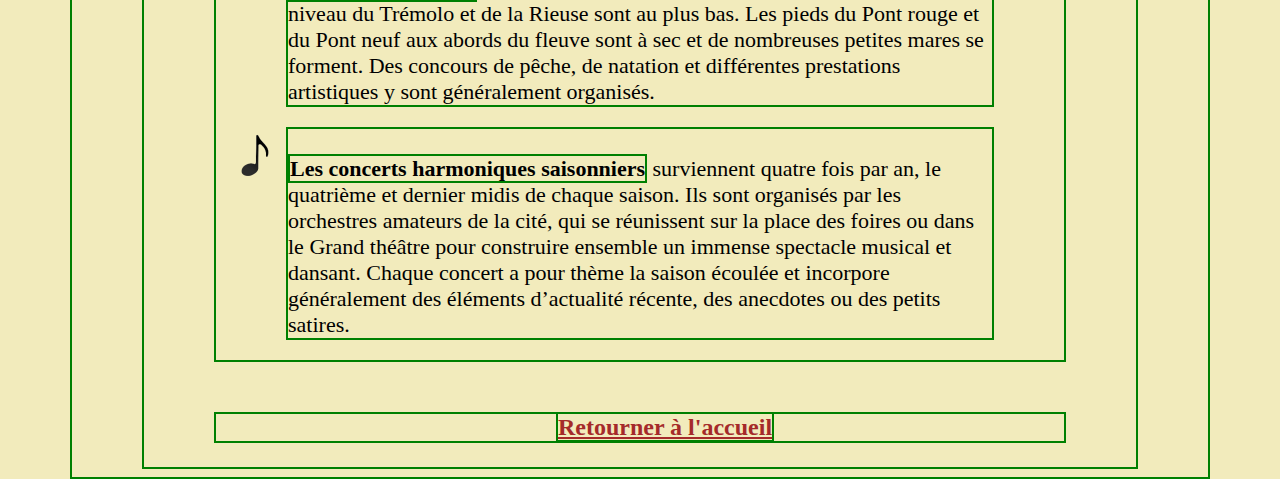
<file: articles/geo_geopo/factions/duche_melisma.html>
<!DOCTYPE html>
<html lang="en">
<head>
    <meta charset="UTF-8">
    <link rel="stylesheet" href="./../../../styles.css"/>
    <title>Duché de Mélisma</title>
</head>

<body>

    <h1>Duché de Mélisma</h1>

        <p>Cité florissante située à la confluence du Trémolo et de la Rieuse, Mélisma fait le lien entre les régions centrales, la Hampe et la Pointe des lambeaux. La cité est donc rapidement devenue une plateforme commerciale importante en raison des grandes quantités de marchandises transitant dans un sens comme dans l’autre. Son port est l’un des plus importants du Monde-Croche, avec des quais pouvant accueillir des galions. La ville est défendue par la garde de Mélisma, une force armée composée de volontaires et de mercenaires armés jusqu’aux dents, dont la fidélité est garantie par le salaire gras que leur verse le seigneur de la cité. La loi y est implacable mais répond à une devise bien précise : “Le bronze une fois, l’acier la deuxième”. On dit que toute situation peut être réglée à Mélisma avec une bourse bien remplie. Si le pot-de-vin n’a pas fonctionné, le tranchant des lames prend le relais. Certains considèrent que c’est de la corruption, les Mélismasiens appellent cela de la débrouille.</p>

        <p>Politiquement, Mélisma se revendique comme une cité indépendante et ne prend pas parti dans les conflits opposant les autres grandes nations. Elle entretient ainsi des liens commerciaux à la fois avec les <a href="terres_harmonie.html">Terres d’harmonie</a> et la <a href="conjonction_rahk.html">Conjonction de Rahk</a>, et laisse le libre passage à quiconque souhaite traverser les terres mélismasiennes, tant que ses intentions ne vont pas à l’encontre des intérêts de la cité. Pourtant, nul n’ignore que Mélisma est plus intimement liée aux Terres d’harmonie et au <a href="grand_orchestre.html">Grand Orchestre</a>. Un contingent de l’armée correctionnelle siège de manière permanente à Mélisma, officiellement pour protéger la hampe des incursions provenant du voile d’éther. Ces soldats occupent une caserne dans le quartier de l’académie, dont ils sortent rarement. De plus, les professeurs enseignant à l’académie sont pour la plupart issus des grandes institutions atamaliennes, en particulier les professeurs de musique et de mélismancie. Ceux-ci sont encadrés de près par une délégation de la Chambre du silence qui siège dans les locaux de l’académie et dispose d’un passe-droit sur l’ensemble du territoire mélismasien. De même, de nombreuses personnes soupçonnent le seigneur de Mélisma d’être placé et remplacé au gré des intérêts des Terres d’harmonie. Cette dernière accusation a été maintes fois démentie par le seigneur actuel, Loudwig le Vingt-huitième, qui mène sous son règne des rapprochements inédits avec la Conjonction de Rahk et récemment les marais <a href="batraak.html">Batraak</a>, peut-être justement pour se libérer de ces suspicions.</p>

        <p>Mélisma est séparée en cinq quartiers :</p>

        <h2>Quartiers de Mélisma</h2>

            <ul class="list_croche">
                <li><strong>Le quartier marchand</strong>, cœur historique de la cité. Il abrite le port et ses entrepôts, la place des foires, ainsi que le domaine seigneurial, surplombé par son château. La zone Est du quartier abrite les sept luxueux domaines de la cité, ainsi que les magnifiques jardins de Mélisma.</li>
                <li><strong>Le quartier de l'académie</strong>, délimité à l’ouest par la rue des tisserands et au nord par la Rieuse. Il abrite les locaux de l’académie de Mélisma et représente le foyer culturel et artistique de la cité. Dans son grand théâtre ont lieu de nombreux spectacles, concerts et concours d’éloquence.</li>
                <li><strong>Le quartier des artisans</strong>, entre la rue des tisserands à l’est et le pont rouge à l’ouest. C’est là que se sont naturellement réunis les forgerons, tisserands, tanneurs et autres artisans au fil des ans. On peut y faire construire et réparer à peu près tout, à condition d’avoir une bourse bien remplie. C’est également là que se trouve le quartier général de la Guilde des explorateurs. </li>
                <li><strong>Le quartier Ouest</strong>. C’est le quartier le plus pauvre mais également le plus mal famé de Mélisma, où la pègre locale fait sa loi. Au fil des ans, la construction désorganisée de maisons et baraquements a contribué à créer de nombreuses rues tortueuses et culs-de-sac, une aubaine pour les brigands, marchands illicites ou fuyards. Ce quartier est volontairement délaissé par la garde de la cité, et des dérogations tacites à la loi s’appliquent dans ses frontières. </li>
                <li><strong>Les faubourgs</strong> (sud-ouest, sud et nord). Ils entourent la ville au niveau de ses trois accès. La population des faubourgs est également plutôt pauvre. Historiquement, les familles ne souhaitant pas se confronter à la violence du quartier Ouest s’y installaient et y menaient une vie plutôt difficile. Cependant, depuis quelques années, les faubourgs deviennent également le séjour de prédilection pour les voyageurs et aventuriers en transit. De nombreuses maisons sont en location à la nuit, permettant un repos au calme hors de la ville lors d’une escale de courte durée.</li>
            </ul>

        <p>La vie culturelle de Mélisma est foisonnante. De nombreuses fêtes, défilés et événements divers ont lieu tout au long de l’année, parfois sans occasion particulière. On note cependant quelques événements récurrents :</p>

        <h2>Evénements culturels</h2>

            <ul class="list_croche">
                <li><strong>La grande foire de Mélisma</strong> est organisée chaque année début Tercias. Elle attire marchands ou simples curieux de tous les coins du Monde-croche en raison de sa réputation. Pendant une semaine, du Fadis au Solis suivant, l’ensemble du quartier marchand se transforme en gigantesque marché à ciel ouvert la journée : les éleveurs présentent leurs bêtes, les scientifiques exposent leurs dernières inventions, les forgerons leurs meilleurs alliages, les musiciens font résonner chaque coin de rue d’un concert improvisé. Quand vient le soir, de grandes tablées sont installées sur la place des foires et le marché laisse place à une immense beuverie. Pour héberger cette foule de visiteurs, de vastes campements sont dressés autour des faubourgs sur près d’un kilomètre à la ronde. On dit d’ailleurs de la grande foire qu’elle génère à elle seule la moitié des revenus de la cité. Un tel afflux de richesses et de touristes imprudents attire nécessairement les convoitises. Le quartier Ouest est ainsi bouclé pendant toute la semaine, et la garde de la cité est particulièrement renforcée. Une dizaine d’unités lourdement armées patrouillent jour et nuit dans les rues, et des cachots improvisés sont érigés à l’Est de la ville pour y garder temporairement les fauteurs de trouble.</li>
                <li><strong>La foire de Dominas</strong> est un événement de plus petite envergure, qui dure seulement quatre jours. Elle a généralement lieu entre la quatrième et sixième semaine de Dominas chaque année, et attire surtout des marchands de la Hampe ou des villages environnants. Cette foire reste principalement un événement commercial. Quelques concerts et spectacles de rue sont organisés, mais le froid de Dominas limite généralement l’événement à la journée, les habitants se réfugiant le soir dans la chaleur des auberges.</li>
                <li><strong>La fête de la décrue</strong> survient chaque année fin Tercias, au moment où le niveau du Trémolo et de la Rieuse sont au plus bas. Les pieds du Pont rouge et du Pont neuf aux abords du fleuve sont à sec et de nombreuses petites mares se forment. Des concours de pêche, de natation et différentes prestations artistiques y sont généralement organisés. </li>
                <li><strong>Les concerts harmoniques saisonniers</strong> surviennent quatre fois par an, le quatrième et dernier midis de chaque saison. Ils sont organisés par les orchestres amateurs de la cité, qui se réunissent sur la place des foires ou dans le Grand théâtre pour construire ensemble un immense spectacle musical et dansant. Chaque concert a pour thème la saison écoulée et incorpore généralement des éléments d’actualité récente, des anecdotes ou des petits satires.</li>
            </ul>

    <p class="retour_index"><a href="./../../../index.html">Retourner à l'accueil</a></p>

</body>

</html>
</file>
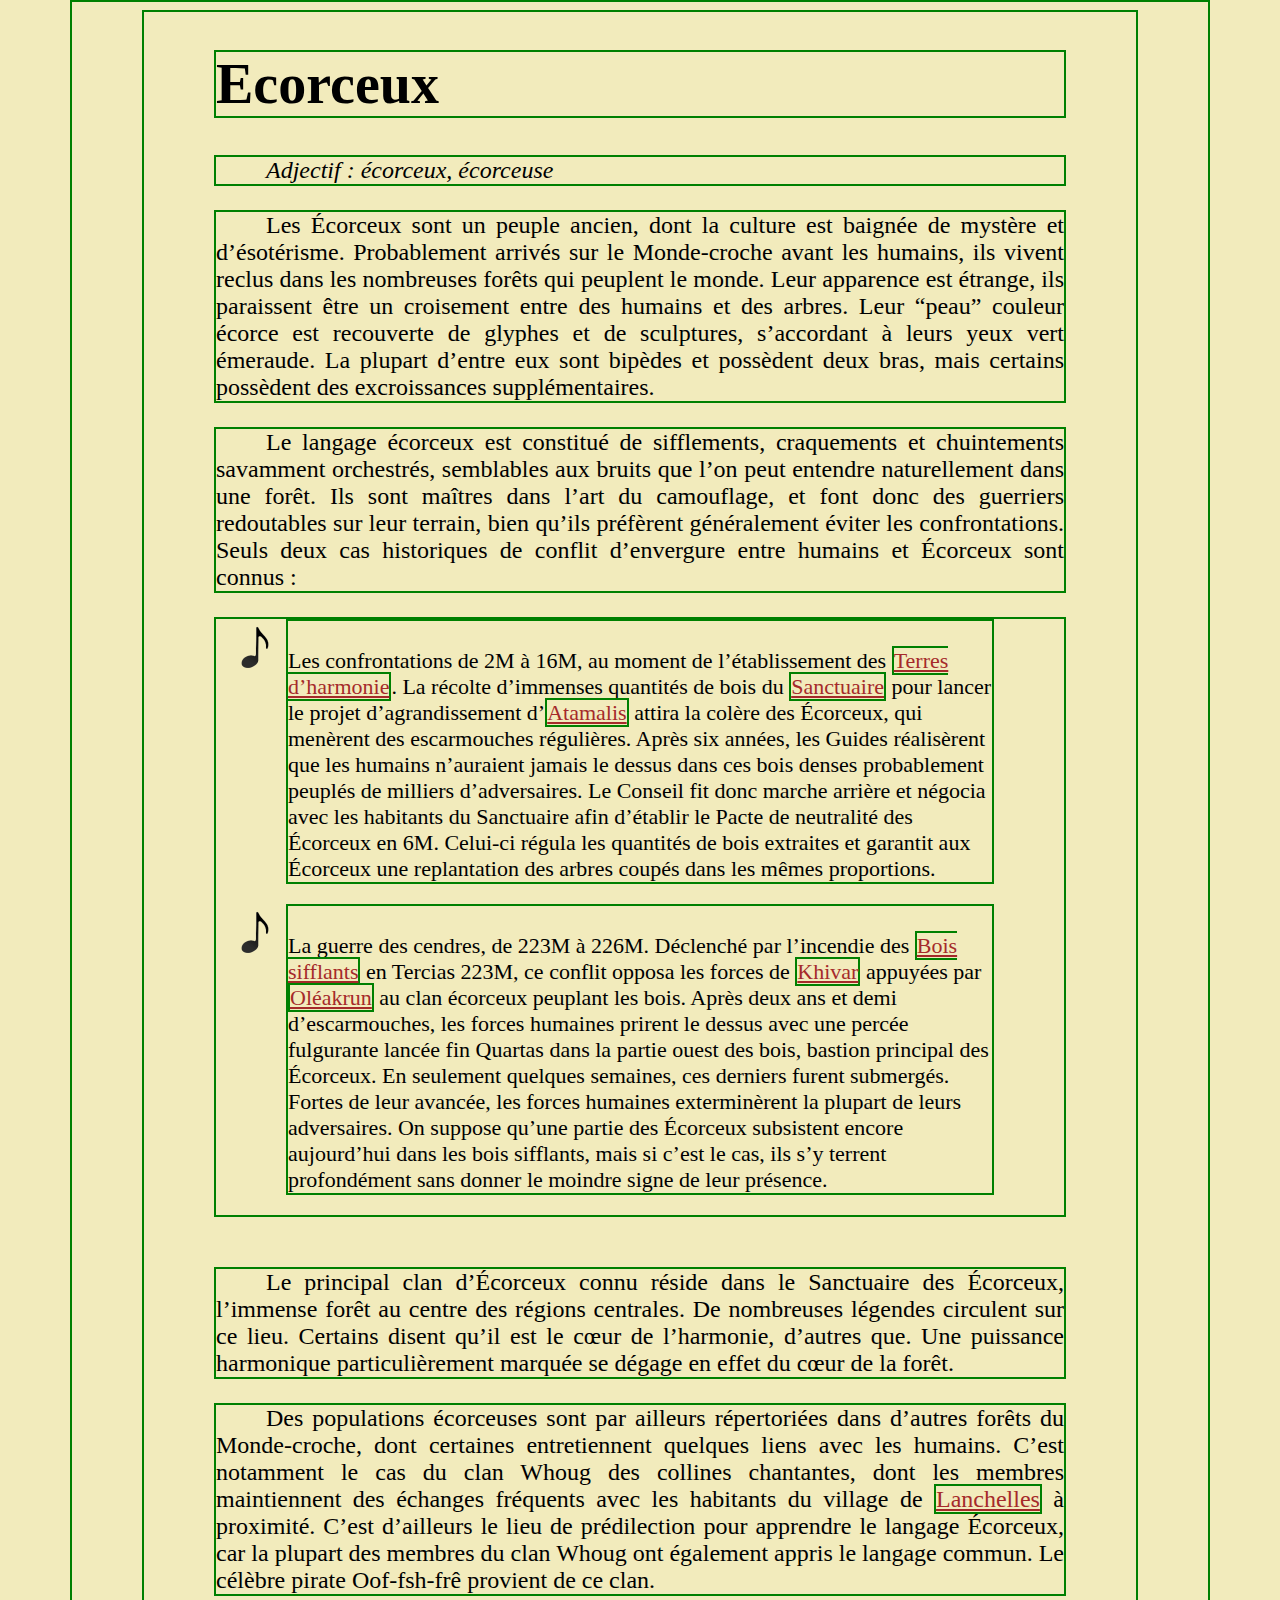
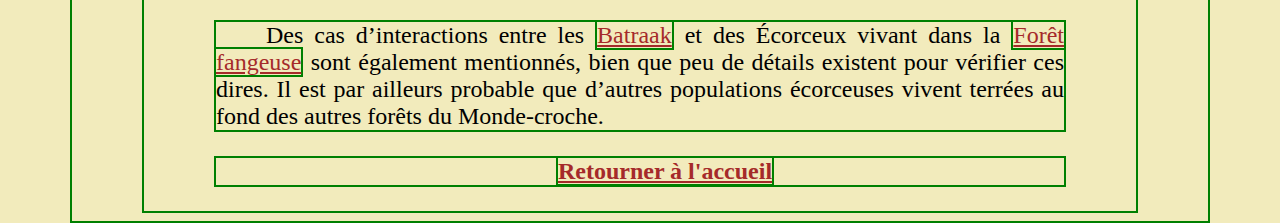
<file: articles/geo_geopo/factions/ecorceux.html>
<!DOCTYPE html>
<html lang="en">
<head>
    <meta charset="UTF-8">
    <link rel="stylesheet" href="./../../../styles.css">
    <title>Ecorceux</title>
</head>

<body>
    
    <h1>Ecorceux</h1>

        <p class="comment">Adjectif : écorceux, écorceuse</p>

        <p>Les Écorceux sont un peuple ancien, dont la culture est baignée de mystère et d’ésotérisme. Probablement arrivés sur le Monde-croche avant les humains, ils vivent reclus dans les nombreuses forêts qui peuplent le monde. Leur apparence est étrange, ils paraissent être un croisement entre des humains et des arbres. Leur “peau” couleur écorce est recouverte de glyphes et de sculptures, s’accordant à leurs yeux vert émeraude. La plupart d’entre eux sont bipèdes et possèdent deux bras, mais certains possèdent des excroissances supplémentaires.</p>
        <p>Le langage écorceux est constitué de sifflements, craquements et chuintements savamment orchestrés, semblables aux bruits que l’on peut entendre naturellement dans une forêt. Ils sont maîtres dans l’art du camouflage, et font donc des guerriers redoutables sur leur terrain, bien qu’ils préfèrent généralement éviter les confrontations. Seuls deux cas historiques de conflit d’envergure entre humains et Écorceux sont connus :</p>
        <ul class="list_croche">
            <li>Les confrontations de 2M à 16M, au moment de l’établissement des <a href="terres_harmonie.html">Terres d’harmonie</a>. La récolte d’immenses quantités de bois du <a href="./../geographie/regions/regions_centrales/sanctuaire_ecorceux.html">Sanctuaire</a> pour lancer le projet d’agrandissement d’<a href="./../geographie/villes/atamalis.html">Atamalis</a> attira la colère des Écorceux, qui menèrent des escarmouches régulières. Après six années, les Guides réalisèrent que les humains n’auraient jamais le dessus dans ces bois denses probablement peuplés de milliers d’adversaires. Le Conseil fit donc marche arrière et négocia avec les habitants du Sanctuaire afin d’établir le Pacte de neutralité des Écorceux en 6M. Celui-ci régula les quantités de bois extraites et garantit aux Écorceux une replantation des arbres coupés dans les mêmes proportions.</li>
            <li>La guerre des cendres, de 223M à 226M. Déclenché par l’incendie des <a href="./../geographie/regions/regions_centrales/bois_sifflants.html">Bois sifflants</a> en Tercias 223M, ce conflit opposa les forces de <a href="./../geographie/villes/khivar.html">Khivar</a> appuyées par <a href="./../geographie/villes/oleakrun.html">Oléakrun</a> au clan écorceux peuplant les bois. Après deux ans et demi d’escarmouches, les forces humaines prirent le dessus avec une percée fulgurante lancée fin Quartas dans la partie ouest des bois, bastion principal des Écorceux. En seulement quelques semaines, ces derniers furent submergés. Fortes de leur avancée, les forces humaines exterminèrent la plupart de leurs adversaires. On suppose qu’une partie des Écorceux subsistent encore aujourd’hui dans les bois sifflants, mais si c’est le cas, ils s’y terrent profondément sans donner le moindre signe de leur présence.</li>
        </ul>
        <p>Le principal clan d’Écorceux connu réside dans le Sanctuaire des Écorceux, l’immense forêt au centre des régions centrales. De nombreuses légendes circulent sur ce lieu. Certains disent qu’il est le cœur de l’harmonie, d’autres que. Une puissance harmonique particulièrement marquée se dégage en effet du cœur de la forêt.</p>
        <p>Des populations écorceuses sont par ailleurs répertoriées dans d’autres forêts du Monde-croche, dont certaines entretiennent quelques liens avec les humains. C’est notamment le cas du clan Whoug des collines chantantes, dont les membres maintiennent des échanges fréquents avec les habitants du village de <a href="./../geographie/villes/lanchelles.html">Lanchelles</a> à proximité. C’est d’ailleurs le lieu de prédilection pour apprendre le langage Écorceux, car la plupart des membres du clan Whoug ont également appris le langage commun. Le célèbre pirate Oof-fsh-frê provient de ce clan.</p>
        <p>Des cas d’interactions entre les <a href="batraak.html">Batraak</a> et des Écorceux vivant dans la <a href="./../geographie/regions/regions_centrales/foret_fangeuse.html">Forêt fangeuse</a> sont également mentionnés, bien que peu de détails existent pour vérifier ces dires. Il est par ailleurs probable que d’autres populations écorceuses vivent terrées au fond des autres forêts du Monde-croche.</p>

    <p class="retour_index"><a href="./../../../index.html">Retourner à l'accueil</a></p>

</body>

</html>
</file>
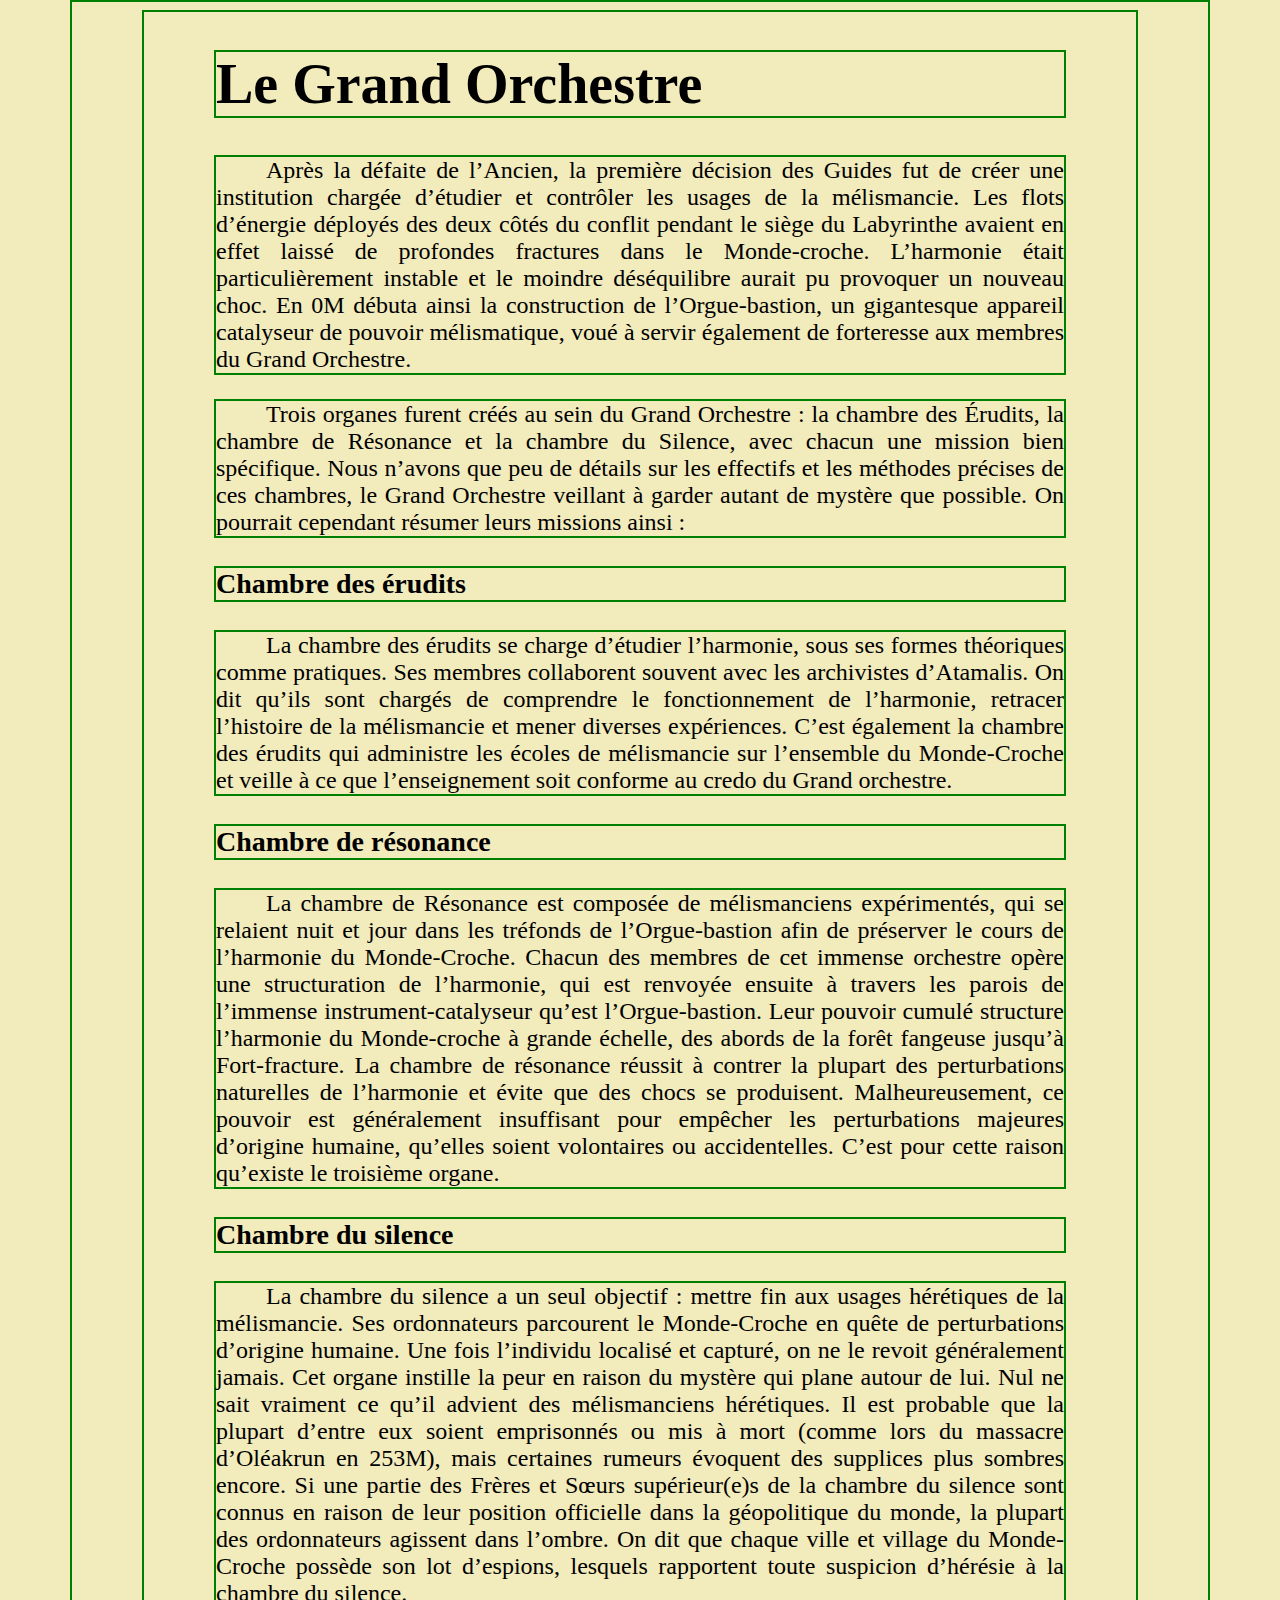
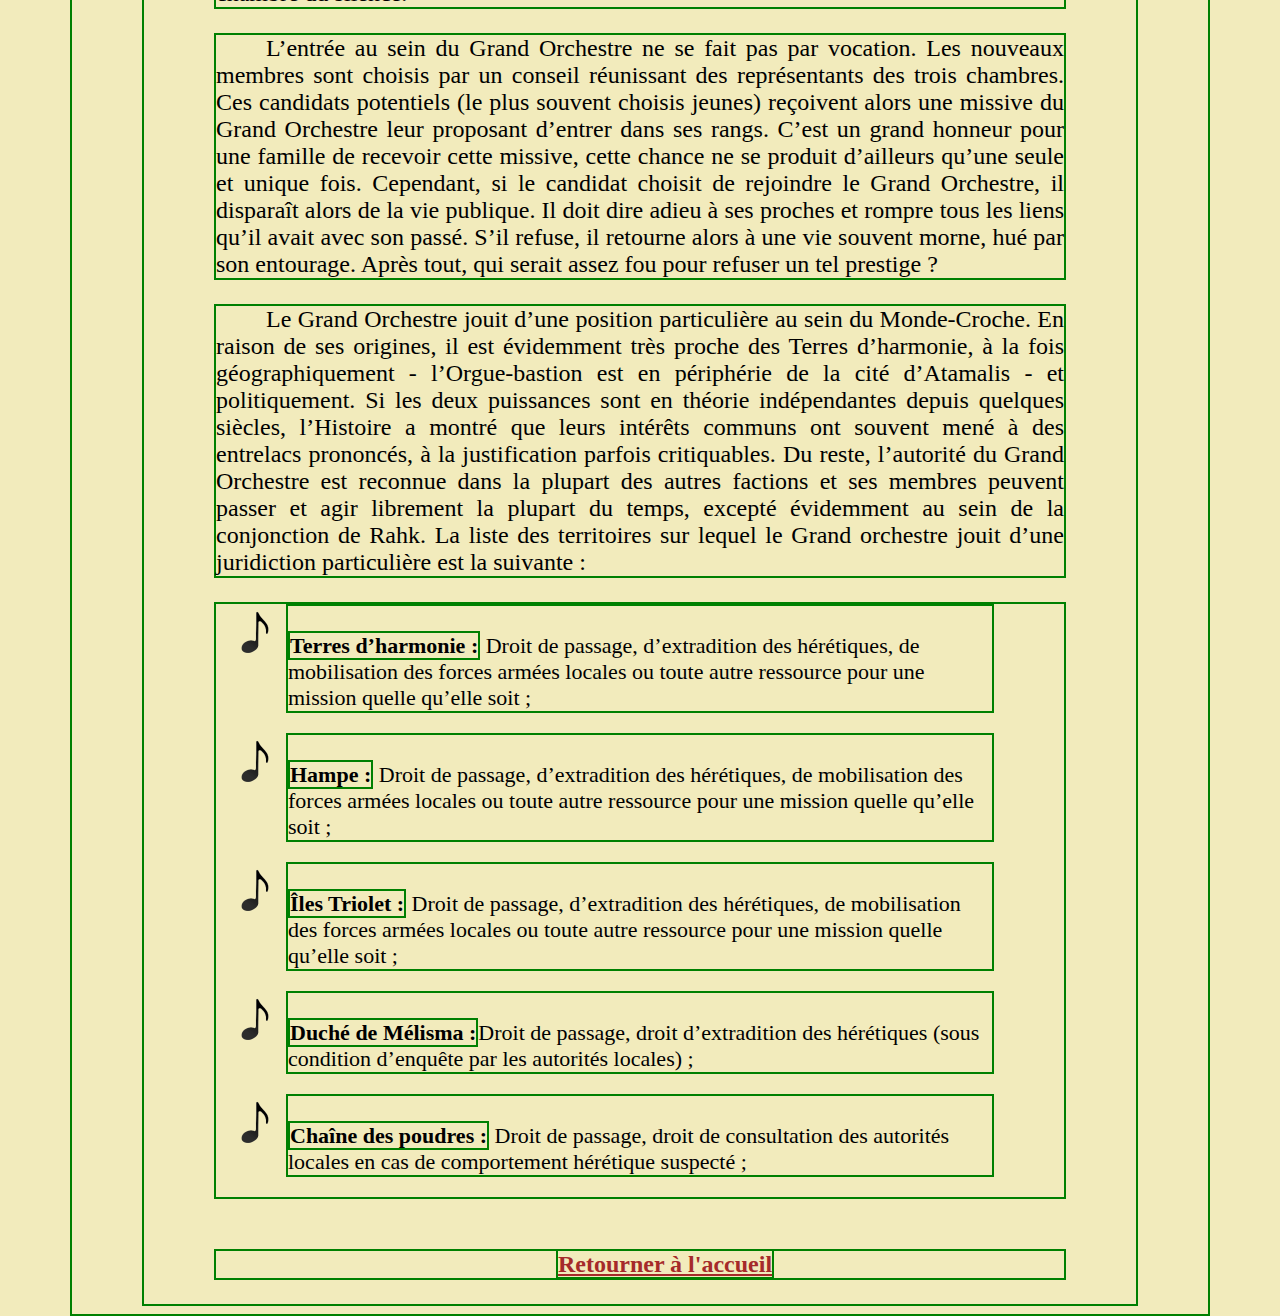
<file: articles/geo_geopo/factions/grand_orchestre.html>
<!DOCTYPE html>
<html lang="en">
<head>
    <meta charset="UTF-8">
    <link rel="stylesheet" href="./../../../styles.css"/>
    <title>Grand Orchestre</title>
</head>

<body>
   
    <h1>Le Grand Orchestre</h1>

        <p>Après la défaite de l’Ancien, la première décision des Guides fut de créer une institution chargée d’étudier et contrôler les usages de la mélismancie. Les flots d’énergie déployés des deux côtés du conflit pendant le siège du Labyrinthe avaient en effet laissé de profondes fractures dans le Monde-croche. L’harmonie était particulièrement instable et le moindre déséquilibre aurait pu provoquer un nouveau choc. En 0M débuta ainsi la construction de l’Orgue-bastion, un gigantesque appareil catalyseur de pouvoir mélismatique, voué à servir également de forteresse aux membres du Grand Orchestre.</p>

        <p>Trois organes furent créés au sein du Grand Orchestre : la chambre des Érudits, la chambre de Résonance et la chambre du Silence, avec chacun une mission bien spécifique.
            Nous n’avons que peu de détails sur les effectifs et les méthodes précises de ces chambres, le Grand Orchestre veillant à garder autant de mystère que possible. On pourrait cependant résumer leurs missions ainsi :
            </p>

        <h3>Chambre des érudits</h3>

            <p>	La chambre des érudits se charge d’étudier l’harmonie, sous ses formes théoriques comme pratiques. Ses membres collaborent souvent avec les archivistes d’Atamalis. On dit qu’ils sont chargés de comprendre le fonctionnement de l’harmonie, retracer l’histoire de la mélismancie et mener diverses expériences. C’est également la chambre des érudits qui administre les écoles de mélismancie sur l’ensemble du Monde-Croche et veille à ce que l’enseignement soit conforme au credo du Grand orchestre. </p>

        <h3>Chambre de résonance</h3>

            <p>La chambre de Résonance est composée de mélismanciens expérimentés, qui se relaient nuit et jour dans les tréfonds de l’Orgue-bastion afin de préserver le cours de l’harmonie du Monde-Croche. Chacun des membres de cet immense orchestre opère une structuration de l’harmonie, qui est renvoyée ensuite à travers les parois de l’immense instrument-catalyseur qu’est l’Orgue-bastion. Leur pouvoir cumulé structure l’harmonie du Monde-croche à grande échelle, des abords de la forêt fangeuse jusqu’à Fort-fracture. La chambre de résonance réussit à contrer la plupart des perturbations naturelles de l’harmonie et évite que des chocs se produisent. Malheureusement, ce pouvoir est généralement insuffisant pour empêcher les perturbations majeures d’origine humaine, qu’elles soient volontaires ou accidentelles. C’est pour cette raison qu’existe le troisième organe.</p>

        <h3>Chambre du silence</h3>

            <p>La chambre du silence a un seul objectif : mettre fin aux usages hérétiques de la mélismancie. Ses ordonnateurs parcourent le Monde-Croche en quête de perturbations d’origine humaine. Une fois l’individu localisé et capturé, on ne le revoit généralement jamais. Cet organe instille la peur en raison du mystère qui plane autour de lui. Nul ne sait vraiment ce qu’il advient des mélismanciens hérétiques. Il est probable que la plupart d’entre eux soient emprisonnés ou mis à mort (comme lors du massacre d’Oléakrun en 253M), mais certaines rumeurs évoquent des supplices plus sombres encore. Si une partie des Frères et Sœurs supérieur(e)s de la chambre du silence sont connus en raison de leur position officielle dans la géopolitique du monde, la plupart des ordonnateurs agissent dans l’ombre. On dit que chaque ville et village du Monde-Croche possède son lot d’espions, lesquels rapportent toute suspicion d’hérésie à la chambre du silence.</p>

        <p>L’entrée au sein du Grand Orchestre ne se fait pas par vocation. Les nouveaux membres sont choisis par un conseil réunissant des représentants des trois chambres. Ces candidats potentiels (le plus souvent choisis jeunes) reçoivent alors une missive du Grand Orchestre leur proposant d’entrer dans ses rangs. C’est un grand honneur pour une famille de recevoir cette missive, cette chance ne se produit d’ailleurs qu’une seule et unique fois. Cependant, si le candidat choisit de rejoindre le Grand Orchestre, il disparaît alors de la vie publique. Il doit dire adieu à ses proches et rompre tous les liens qu’il avait avec son passé. S’il refuse, il retourne alors à une vie souvent morne, hué par son entourage. Après tout, qui serait assez fou pour refuser un tel prestige ?</p>

        <p>Le Grand Orchestre jouit d’une position particulière au sein du Monde-Croche. En raison de ses origines, il est évidemment très proche des Terres d’harmonie, à la fois géographiquement - l’Orgue-bastion est en périphérie de la cité d’Atamalis - et politiquement. Si les deux puissances sont en théorie indépendantes depuis quelques siècles, l’Histoire a montré que leurs intérêts communs ont souvent mené à des entrelacs prononcés, à la justification parfois critiquables. Du reste, l’autorité du Grand Orchestre est reconnue dans la plupart des autres factions et ses membres peuvent passer et agir librement la plupart du temps, excepté évidemment au sein de la conjonction de Rahk. La liste des territoires sur lequel le Grand orchestre jouit d’une juridiction particulière est la suivante :</p>

        <ul class="list_croche">
            <li><strong>Terres d’harmonie :</strong> Droit de passage, d’extradition des hérétiques, de mobilisation des forces armées locales ou toute autre ressource pour une mission quelle qu’elle soit ;</li>
            <li><strong>Hampe :</strong> Droit de passage, d’extradition des hérétiques, de mobilisation des forces armées locales ou toute autre ressource pour une mission quelle qu’elle soit ;</li>
            <li><strong>Îles Triolet :</strong> Droit de passage, d’extradition des hérétiques, de mobilisation des forces armées locales ou toute autre ressource pour une mission quelle qu’elle soit ;</li>
            <li><strong>Duché de Mélisma :</strong>Droit de passage, droit d’extradition des hérétiques (sous condition d’enquête par les autorités locales) ;</li>
            <li><strong>Chaîne des poudres :</strong> Droit de passage, droit de consultation des autorités locales en cas de comportement hérétique suspecté ;</li>
        </ul>

    <p class="retour_index"><a href="./../../../index.html">Retourner à l'accueil</a></p>

</body>

</html>
</file>
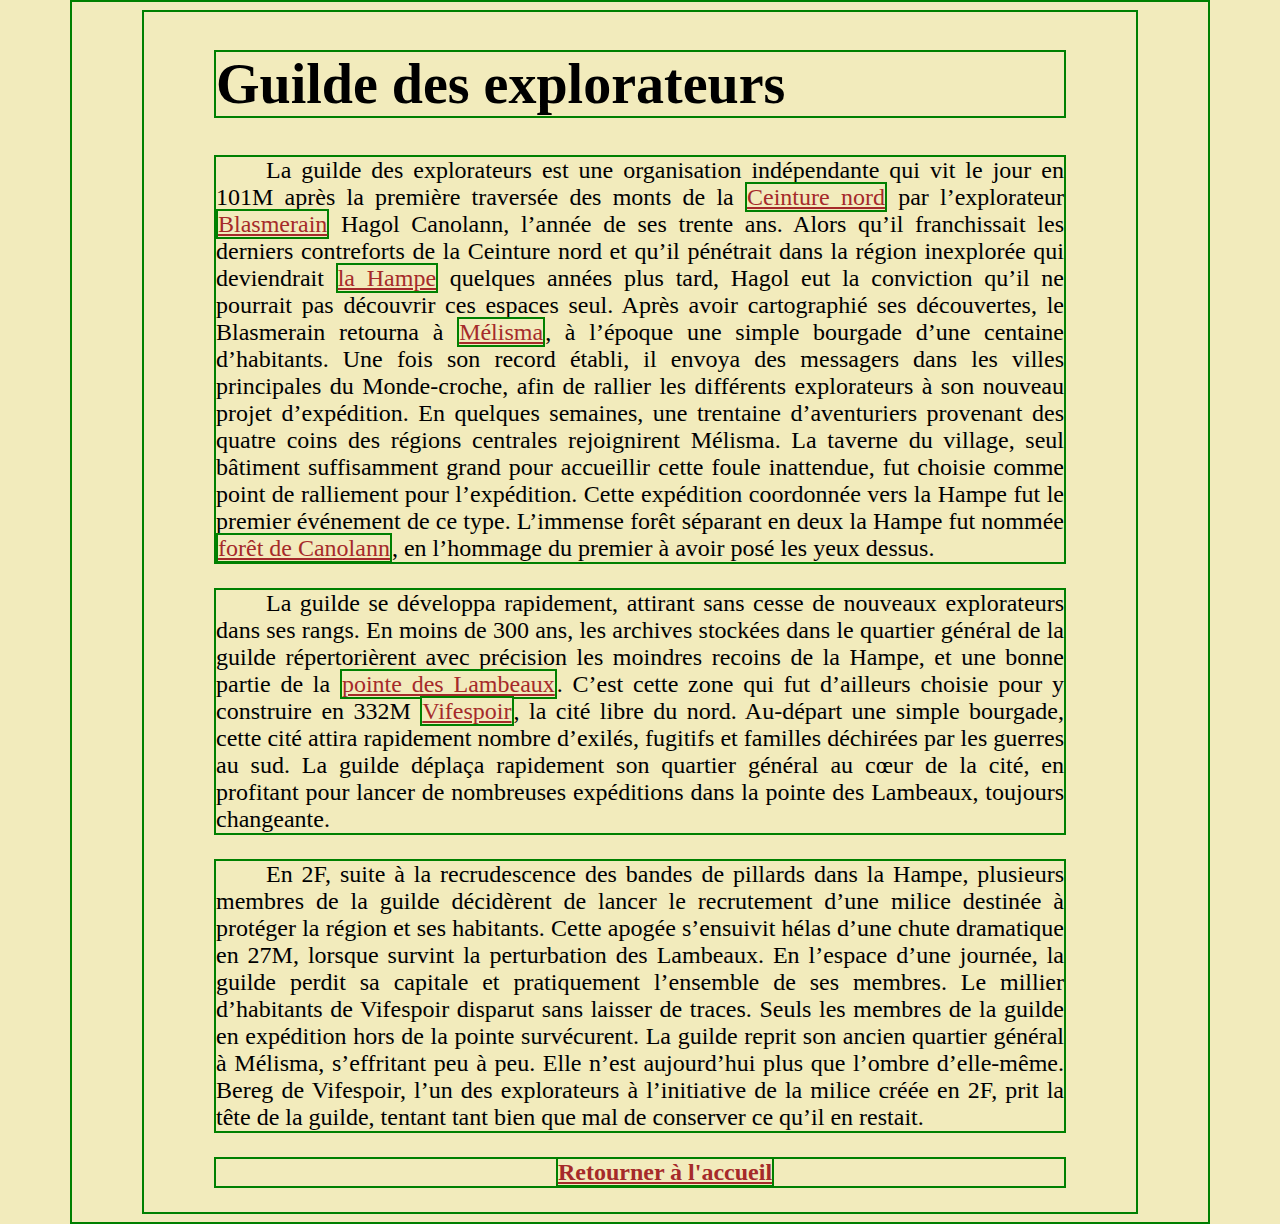
<file: articles/geo_geopo/factions/guilde_explorateurs.html>
<!DOCTYPE html>
<html lang="en">
<head>
    <meta charset="UTF-8">
    <link rel="stylesheet" href="./../../../styles.css">
    <title>Guilde des explorateurs</title>
</head>

<body>
    
    <h1>Guilde des explorateurs</h1>

        <p>La guilde des explorateurs est une organisation indépendante qui vit le jour en 101M après la première traversée des monts de la <a href="./../geographie/regions/hampe/ceinture_nord.html">Ceinture nord</a> par l’explorateur <a href="./../geographie/regions/regions_centrales/canyon_blasmerah.html">Blasmerain</a> Hagol Canolann, l’année de ses trente ans. Alors qu’il franchissait les derniers contreforts de la Ceinture nord et qu’il pénétrait dans la région inexplorée qui deviendrait <a href="./../geographie/regions/hampe/hampe.html">la Hampe</a> quelques années plus tard, Hagol eut la conviction qu’il ne pourrait pas découvrir ces espaces seul. Après avoir cartographié ses découvertes, le Blasmerain retourna à <a href="./../factions/melisma.html">Mélisma</a>, à l’époque une simple bourgade d’une centaine d’habitants. Une fois son record établi, il envoya des messagers dans les villes principales du Monde-croche, afin de rallier les différents explorateurs à son nouveau projet d’expédition. En quelques semaines, une trentaine d’aventuriers provenant des quatre coins des régions centrales rejoignirent Mélisma. La taverne du village, seul bâtiment suffisamment grand pour accueillir cette foule inattendue, fut choisie comme point de ralliement pour l’expédition. Cette expédition coordonnée vers la Hampe fut le premier événement de ce type. L’immense forêt séparant en deux la Hampe fut nommée <a href="./../geographie/regions/hampe/foret_canolann.html">forêt de Canolann</a>, en l’hommage du premier à avoir posé les yeux dessus.</p>
        <p>La guilde se développa rapidement, attirant sans cesse de nouveaux explorateurs dans ses rangs. En moins de 300 ans, les archives stockées dans le quartier général de la guilde répertorièrent avec précision les moindres recoins de la Hampe, et une bonne partie de la <a href="./../geographie/regions/pointe_lambeaux/pointe_lambeaux.html">pointe des Lambeaux</a>. C’est cette zone qui fut d’ailleurs choisie pour y construire en 332M <a href="./../geographie/villes/vifespoir.html">Vifespoir</a>, la cité libre du nord. Au-départ une simple bourgade, cette cité attira rapidement nombre d’exilés, fugitifs et familles déchirées par les guerres au sud. La guilde déplaça rapidement son quartier général au cœur de la cité, en profitant pour lancer de nombreuses expéditions dans la pointe des Lambeaux, toujours changeante.</p>
        <p>En 2F, suite à la recrudescence des bandes de pillards dans la Hampe, plusieurs membres de la guilde décidèrent de lancer le recrutement d’une milice destinée à protéger la région et ses habitants. 

            Cette apogée s’ensuivit hélas d’une chute dramatique en 27M, lorsque survint la perturbation des Lambeaux. En l’espace d’une journée, la guilde perdit sa capitale et pratiquement l’ensemble de ses membres. Le millier d’habitants de Vifespoir disparut sans laisser de traces. Seuls les membres de la guilde en expédition hors de la pointe survécurent. La guilde reprit son ancien quartier général à Mélisma, s’effritant peu à peu. Elle n’est aujourd’hui plus que l’ombre d’elle-même. Bereg de Vifespoir, l’un des explorateurs à l’initiative de la milice créée en 2F, prit la tête de la guilde, tentant tant bien que mal de conserver ce qu’il en restait.</p>

    <p class="retour_index"><a href="./../../../index.html">Retourner à l'accueil</a></p>

</body>

</html>
</file>
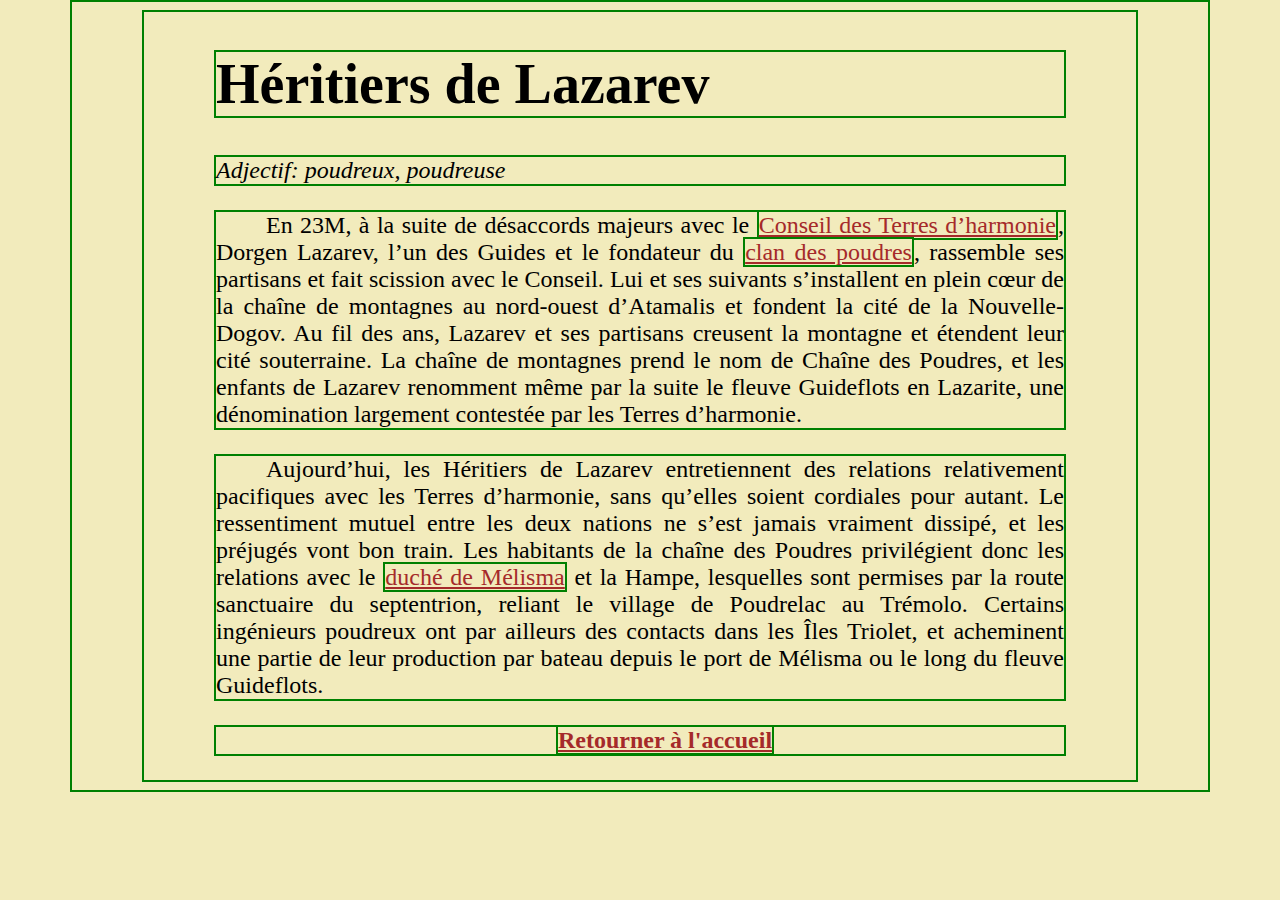
<file: articles/geo_geopo/factions/heritiers_lazarev.html>
<!DOCTYPE html>
<html lang="en">
<head>
    <meta charset="UTF-8">
    <link rel="stylesheet" href="./../../../styles.css"/>
    <title>Héritiers de Lazarev</title>
</head>

<body>
    
    <h1>Héritiers de Lazarev</h1>

        <div class="comment">Adjectif: poudreux, poudreuse</div>

        <p>En 23M, à la suite de désaccords majeurs avec le <a href="terres_harmonie.html#th_conseil">Conseil des Terres d’harmonie</a>, Dorgen Lazarev, l’un des Guides et le fondateur du <a href="terres_harmonie.html#th_clan_poudres">clan&nbsp;des&nbsp;poudres</a>, rassemble ses partisans et fait scission avec le Conseil. Lui et ses suivants s’installent en plein cœur de la chaîne de montagnes au nord-ouest d’Atamalis et fondent la cité de la Nouvelle-Dogov. Au fil des ans, Lazarev et ses partisans creusent la montagne et étendent leur cité souterraine. La chaîne de montagnes prend le nom de Chaîne des Poudres, et les enfants de Lazarev renomment même par la suite le fleuve Guideflots en Lazarite, une dénomination largement contestée par les Terres d’harmonie.</p>

        <p>Aujourd’hui, les Héritiers de Lazarev entretiennent des relations relativement pacifiques avec les Terres d’harmonie, sans qu’elles soient cordiales pour autant. Le ressentiment mutuel entre les deux nations ne s’est jamais vraiment dissipé, et les préjugés vont bon train. Les habitants de la chaîne des Poudres privilégient donc les relations avec le <a href="duche_melisma.html">duché de Mélisma</a> et la Hampe, lesquelles sont permises par la route sanctuaire du septentrion, reliant le village de Poudrelac au Trémolo. Certains ingénieurs poudreux ont par ailleurs des contacts dans les Îles Triolet, et acheminent une partie de leur production par bateau depuis le port de Mélisma ou le long du fleuve Guideflots. </p>

    <p class="retour_index"><a href="./../../../index.html">Retourner à l'accueil</a></p>

</body>

</html>
</file>
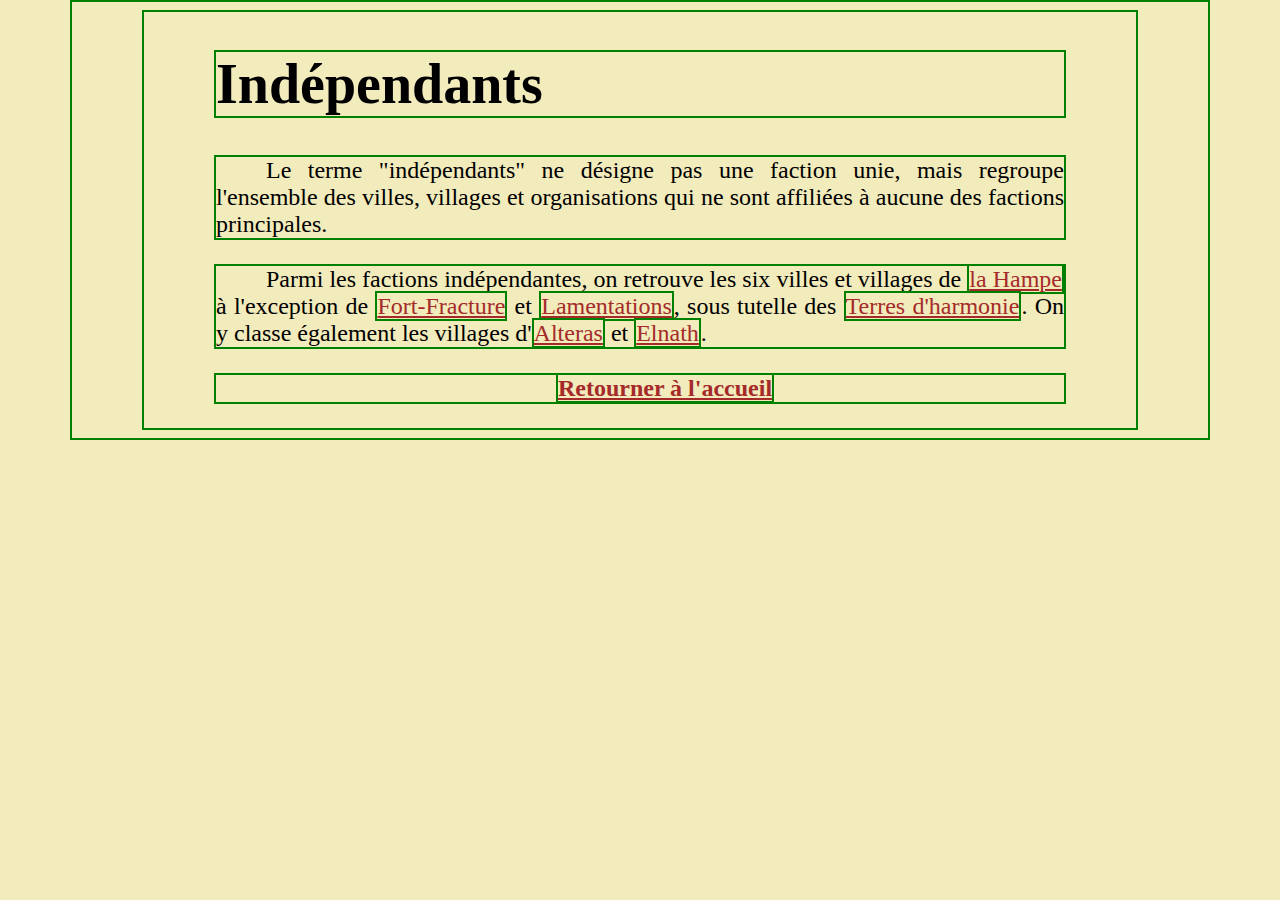
<file: articles/geo_geopo/factions/independants.html>
<!DOCTYPE html>
<html lang="en">
<head>
    <meta charset="UTF-8">
    <link rel="stylesheet" href="./../../../styles.css">
    <title>Indépendants</title>
</head>

<body>
    
    <h1>Indépendants</h1>

        <p>Le terme "indépendants" ne désigne pas une faction unie, mais regroupe l'ensemble des villes, villages et organisations qui ne sont affiliées à aucune des factions principales.</p>
        <p>Parmi les factions indépendantes, on retrouve les six villes et villages de <a href="./../geographie/regions/hampe/hampe.html">la Hampe</a> à l'exception de <a href="./../geographie/villes/fort-fracture.html">Fort-Fracture</a> et <a href="./../geographie/villes/lamentations.html">Lamentations</a>, sous tutelle des <a href="terres_harmonie.html">Terres d'harmonie</a>. On y classe également les villages d'<a href="./../geographie/villes/alteras.html">Alteras</a> et <a href="./../geographie/villes/elnath.html">Elnath</a>.</p>

    <p class="retour_index"><a href="./../../../index.html">Retourner à l'accueil</a></p>

</body>

</html>
</file>
<file: styles.css>
* {
    font-family: "Times New Roman",sans-serif;
    margin-left: 70px; margin-right: 70px;
    background-color: #F2EBBC;
}

h1 {
    font-size: 56px;
}

h2 {
    font-size: 42px;
}

h3 {
    font-size: 28px;
}

p {
    text-align: center;
    text-align: justify;
    text-justify: inter-word;
    text-indent: 50px;
    font-size: 24px;
}

a {
    margin-left: 0px; margin-right: 0px;
    color:  brown;
}

.list_croche {
    list-style-image: url("images/icons/croche_reduced.png");
    margin-left: 30; margin-right: 10; margin-top: 10px; margin-bottom: 50px; padding: 0;
    text-align: start;
    font-size: 22px;
}

.list_croche_aligned {
        list-style-image: url("images/icons/croche_reduced.png");
        margin-left: 30; margin-right: 10; margin-top: 10px; margin-bottom: 50px; padding: 0;
        text-align: start;
        font-size: 22px;
        list-style-type: disc;
        -webkit-columns: 3;
        -moz-columns: 3;
        columns: 3;
        list-style-position: inside;
}

ul li {
    margin-bottom: 20px;
}

.retour_index {
    font-weight: bold;
    text-align: center;
    
}

strong {
    font-weight: bold;
    margin-left: 0px; margin-right: 0px;
}

.carte_ville {
    width: 75%
}

#carte_hampe_pointe {
    width: 65%;
    margin-left: 560px;
    display: block;
    background-color: black;
}

#carte_regions_centrales {
    width: 80%;
    display: block;
}

.comment {
    font-size: 24px;
    font-style: italic;
}

* {
    border: 2px solid green
}
</file>
<file: images/icons/Guilde des explorateurs_files/styles.css>
* {
    font-family: "Times New Roman",sans-serif;
    margin-left: 70px; margin-right: 70px;
    background-color: #F2EBBC;
}

h1 {
    font-size: 56px;
}

h2 {
    font-size: 42px;
}

h3 {
    font-size: 28px;
}

p {
    text-align: center;
    text-align: justify;
    text-justify: inter-word;
    text-indent: 50px;
    font-size: 24px;
}

a {
    margin-left: 0px; margin-right: 0px;
    color:  brown;
}

.list_croche {
    list-style-image: url("images/icons/croche_reduced.png");
    margin-left: 30; margin-right: 10; margin-top: 10px; margin-bottom: 50px; padding: 0;
    text-align: start;
    font-size: 22px;
}

.list_croche_aligned {
        list-style-image: url("images/icons/croche_reduced.png");
        margin-left: 30; margin-right: 10; margin-top: 10px; margin-bottom: 50px; padding: 0;
        text-align: start;
        font-size: 22px;
        list-style-type: disc;
        -webkit-columns: 3;
        -moz-columns: 3;
        columns: 3;
        list-style-position: inside;
}

ul li {
    margin-bottom: 20px;
}

.retour_index {
    font-weight: bold;
    text-align: center;
    
}

strong {
    font-weight: bold;
    margin-left: 0px; margin-right: 0px;
}

.carte_ville {
    width: 75%
}

#carte_hampe_pointe {
    width: 65%;
    margin-left: 560px;
    display: block;
    background-color: black;
}

#carte_regions_centrales {
    width: 80%;
    display: block;
}

.comment {
    font-size: 24px;
    font-style: italic;
}
</file>
